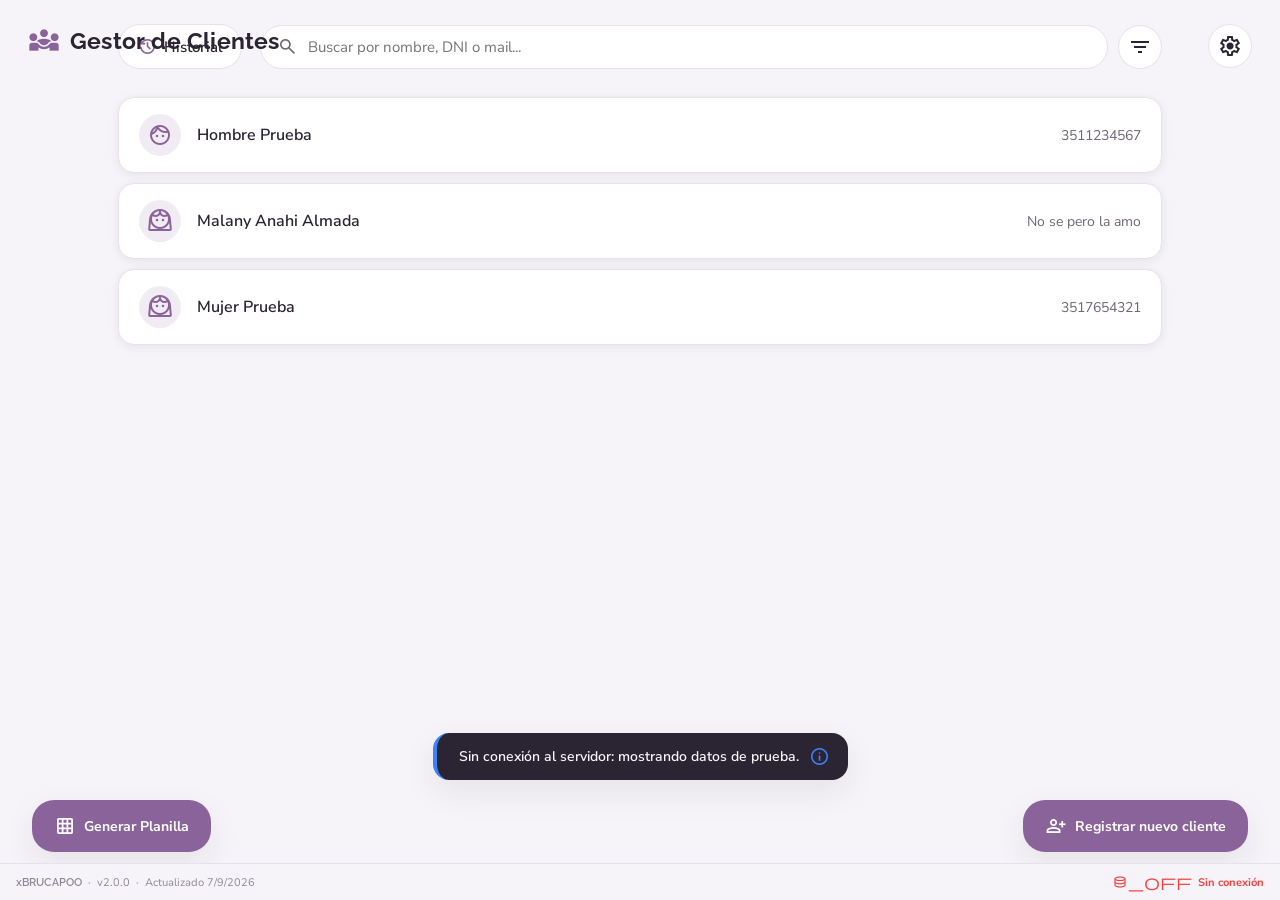
<file: index.html>
<!DOCTYPE html>
<html lang="es" data-theme="light">
<head>
  <meta charset="UTF-8" />
  <meta name="viewport" content="width=device-width, initial-scale=1.0" />
  <title>Gestor de Clientes</title>

  <!-- Aplica el tema guardado ANTES de pintar la página: sin esto, la
       página siempre arranca en claro (por el data-theme="light" de más
       arriba) y recién pasa a oscuro cuando corre theme-switch.js al
       final del body, generando un "flash" de luz molesto. Va bloqueante
       y lo más arriba posible en el <head> a propósito. -->
  <script>
    (function () {
      var tema = localStorage.getItem("gestorClientes_tema");
      if (!tema) tema = window.matchMedia("(prefers-color-scheme: light)").matches ? "light" : "dark";
      document.documentElement.setAttribute("data-theme", tema);
    })();
  </script>

  <!-- Tipografías desde Google Fonts: Raleway (títulos) y Nunito Sans (texto general) -->
  <link rel="preconnect" href="https://fonts.googleapis.com" />
  <link rel="preconnect" href="https://fonts.gstatic.com" crossorigin />
  <link
    href="https://fonts.googleapis.com/css2?family=Raleway:wght@500;600;700;800&family=Nunito+Sans:wght@400;500;600;700&display=swap"
    rel="stylesheet"
  />
  <!-- Iconos desde Google Fonts (Material Symbols Outlined) -->
  <link
    rel="stylesheet"
    href="https://fonts.googleapis.com/css2?family=Material+Symbols+Outlined:opsz,wght,FILL,GRAD@20..48,300..500,0..1,0"
  />

  <link rel="stylesheet" href="css/styles.css" />
</head>
<body>
  <div class="app">
    <!-- Marca "Gestor de Clientes": queda FIJA en la esquina superior
         izquierda de la pantalla (ver .topbar__brand en el CSS) -->
    <div class="topbar__brand">
      <span class="material-symbols-outlined topbar__brand-icon">diversity_3</span>
      <h1 class="topbar__title">Gestor de Clientes</h1>
    </div>

    <!-- Tuerca de ajustes: queda FIJA en la esquina superior derecha de
         la pantalla, bien separada del buscador y del filtro -->
    <div class="settings-fixed">
      <div class="control-wrap">
        <button id="settingsToggle" class="icon-btn" aria-label="Abrir ajustes" aria-expanded="false">
          <span class="material-symbols-outlined">settings</span>
        </button>
        <div id="settingsPanel" class="floating-panel floating-panel--right hidden">
          <p class="floating-panel__title">Apariencia</p>
          <div class="theme-switch">
            <span class="material-symbols-outlined theme-switch__icon">dark_mode</span>
            <label class="switch" aria-label="Cambiar entre modo oscuro y claro">
              <input type="checkbox" id="themeCheckbox" />
              <span class="switch__track"><span class="switch__thumb"></span></span>
            </label>
            <span class="material-symbols-outlined theme-switch__icon">light_mode</span>
          </div>

          <hr class="floating-panel__section-sep" />

          <p class="floating-panel__title">Ayuda</p>
          <!-- Lleva al README del repositorio, con toda la documentación
               técnica del proyecto para quien necesite tocar el código.
               Ahora es un botón (.panel-link-btn) en vez de un simple <a>
               de texto, con fondo un poco más oscuro que el panel -->
          <a
            href="https://github.com/xBRUCAPOO/AzafranRioPrimero#readme"
            target="_blank"
            rel="noopener noreferrer"
            class="panel-link-btn"
          >
            <span class="material-symbols-outlined">info</span> Información del proyecto
          </a>
        </div>
      </div>
    </div>

    <!-- Barra superior: en el lugar donde antes estaba la marca ahora va
         el botón "Historial"; el buscador + filtro quedan centrados -->
    <header class="topbar">
      <button id="historyBtn" class="history-btn" aria-label="Ver historial de movimientos">
        <span class="material-symbols-outlined">history</span>
        Historial
      </button>

      <div class="topbar__center">
        <!-- Buscador de clientes por nombre -->
        <div class="search-box">
          <span class="material-symbols-outlined search-box__icon">search</span>
          <input
            id="searchInput"
            class="search-box__input"
            type="text"
            placeholder="Buscar por nombre, DNI o mail..."
            autocomplete="off"
          />
          <button id="searchClear" class="search-box__clear hidden" type="button" aria-label="Limpiar búsqueda">
            <span class="material-symbols-outlined">close</span>
          </button>
        </div>

        <!-- Filtro por sexo y estado civil, al lado del buscador -->
        <div class="control-wrap">
          <button id="filterToggle" class="icon-btn" aria-label="Filtrar clientes" aria-expanded="false">
            <span class="material-symbols-outlined">filter_list</span>
          </button>
          <div id="filterPanel" class="floating-panel hidden">
            <p class="floating-panel__title">Filtrar clientes</p>
            <label class="floating-panel__field">
              <span>Sexo</span>
              <!-- Control segmentado en vez de <select>: al ser 3 opciones
                   (Todos/Hombre/Mujer) no es un switch binario, pero se
                   elige tocando en vez de abrir un desplegable -->
              <div class="segmented" id="filterSexoSegmented" role="group" aria-label="Filtrar por sexo">
                <button type="button" class="segmented__btn active" data-value="todos">Todos</button>
                <button type="button" class="segmented__btn" data-value="M">
                  <span class="material-symbols-outlined">face</span> Hombre
                </button>
                <button type="button" class="segmented__btn" data-value="F">
                  <span class="material-symbols-outlined">face_3</span> Mujer
                </button>
              </div>
              <input type="hidden" id="filterSexo" value="todos" />
            </label>
            <label class="floating-panel__field">
              <span>Estado civil</span>
              <!-- Desplegable propio en vez de <select> nativo: cada opción
                   con su ícono y la elegida resaltada en el morado de la
                   marca. Las opciones (aparte de "Todos") se arman solas
                   según lo cargado en los clientes, ver app.js:
                   refreshEstadoCivilOptions() -->
              <div class="custom-select" id="filterEstadoCivilWrap">
                <button type="button" class="custom-select__trigger" aria-expanded="false">
                  <span class="material-symbols-outlined custom-select__trigger-icon">checklist</span>
                  <span class="custom-select__trigger-text">Todos</span>
                  <span class="material-symbols-outlined custom-select__arrow">expand_more</span>
                </button>
                <ul class="custom-select__options hidden" role="listbox">
                  <li class="custom-select__option selected" data-value="todos" role="option">
                    <span class="material-symbols-outlined">checklist</span> Todos
                  </li>
                </ul>
                <input type="hidden" id="filterEstadoCivil" value="todos" />
              </div>
            </label>

            <!-- NUEVOS filtros: profesión y referente (texto libre) -->
            <label class="floating-panel__field">
              <span>Profesión</span>
              <input type="text" id="filterProfesion" placeholder="Ej: Contador/a" autocomplete="off" />
            </label>
            <label class="floating-panel__field">
              <span>Referente</span>
              <input type="text" id="filterReferente" placeholder="Ej: Estudio Pérez" autocomplete="off" />
            </label>

            <!-- NUEVO filtro: rango de fecha de alta (desde / hasta) -->
            <label class="floating-panel__field">
              <span>Fecha de alta</span>
              <div class="floating-panel__field--range">
                <div class="custom-date">
                  <div class="custom-date__field">
                    <input type="text" class="custom-date__input" placeholder="dd/mm/aaaa" inputmode="numeric" autocomplete="off" aria-label="Fecha de alta desde" />
                    <button type="button" class="custom-date__icon-btn" aria-expanded="false" aria-label="Abrir calendario: fecha de alta desde">
                      <span class="material-symbols-outlined custom-date__icon">calendar_month</span>
                    </button>
                  </div>
                  <div class="custom-date__panel hidden"></div>
                  <input type="date" id="filterFechaAltaDesde" class="hidden" />
                </div>
                <span class="range-sep">a</span>
                <div class="custom-date">
                  <div class="custom-date__field">
                    <input type="text" class="custom-date__input" placeholder="dd/mm/aaaa" inputmode="numeric" autocomplete="off" aria-label="Fecha de alta hasta" />
                    <button type="button" class="custom-date__icon-btn" aria-expanded="false" aria-label="Abrir calendario: fecha de alta hasta">
                      <span class="material-symbols-outlined custom-date__icon">calendar_month</span>
                    </button>
                  </div>
                  <div class="custom-date__panel hidden"></div>
                  <input type="date" id="filterFechaAltaHasta" class="hidden" />
                </div>
              </div>
            </label>

            <button id="filterClear" class="text-btn">Limpiar filtros</button>
          </div>
        </div>
      </div>
    </header>

    <!-- Listado principal de clientes -->
    <main class="content">
      <!-- Aviso que aparece solo si hay una búsqueda o un filtro activo -->
      <p id="filterNotice" class="filter-notice hidden">
        <span class="material-symbols-outlined">filter_alt</span>
        Estás viendo resultados filtrados.
      </p>
      <ul id="clientList" class="client-list" aria-live="polite"></ul>
      <p id="emptyState" class="empty-state hidden">
        <span class="material-symbols-outlined">person_search</span>
        No se encontraron clientes con esos criterios.
      </p>
    </main>

    <!-- Botón para agregar un nuevo cliente: rectangular, con ícono + texto -->
    <button id="addClientBtn" class="fab" aria-label="Registrar nuevo cliente">
      <span class="material-symbols-outlined">person_add</span>
      Registrar nuevo cliente
    </button>

    <!-- Botón "Generar Planilla": activa el modo selección (aparece un
         checkbox en cada tarjeta de cliente). Mismo estilo que "Registrar
         nuevo cliente" pero anclado abajo a la IZQUIERDA -->
    <button id="planillaBtn" class="fab fab--left" aria-label="Generar planilla de Excel con varios clientes">
      <span class="material-symbols-outlined">grid_on</span>
      Generar Planilla
    </button>

    <!-- Barra flotante que aparece en modo selección: muestra cuántos
         clientes se eligieron y permite cancelar o continuar a la vista
         previa de exportación (exportar.html) -->
    <div id="selectionBar" class="selection-bar hidden">
      <span class="material-symbols-outlined" style="color: var(--color-accent)">checklist</span>
      <span class="selection-bar__count"><span id="selectionCount">0</span> seleccionados</span>
      <div class="selection-bar__actions">
        <button type="button" id="selectionCancel" class="btn btn--ghost">Cancelar</button>
        <button type="button" id="selectionContinue" class="btn btn--primary">
          <span class="material-symbols-outlined">arrow_forward</span> Continuar
        </button>
      </div>
    </div>

    <!-- Footer discreto, abajo a la izquierda, con línea superior. El
         indicador de conexión a la base de datos queda anclado a la
         derecha (ver .footer-db en el CSS y js/db-status.js) -->
    <footer class="footer">
      <span class="footer__brand">xBRUCAPOO</span>
      <span class="footer__sep">·</span>
      <span>v2.0.0</span>
      <span class="footer__sep">·</span>
      <span>Actualizado 7/9/2026</span>

      <div class="footer-db footer-db--checking" id="footerDb" tabindex="0">
        <span class="material-symbols-outlined footer-db__icon" id="footerDbIcon">hourglass_empty</span>
        <span class="footer-db__text" id="footerDbText">Comprobando conexión...</span>
        <div class="footer-db__tooltip">
          <span class="material-symbols-outlined footer-db__tooltip-icon">info</span>
          <span id="footerDbTooltip">Comprobando el estado de la base de datos...</span>
        </div>
      </div>
    </footer>
  </div>

  <!-- Modal para AGREGAR un cliente nuevo (la edición de uno existente
       ahora se hace desde perfil.html) -->
  <div id="clientModal" class="modal hidden">
    <div class="modal__overlay" data-close></div>
    <div class="modal__panel" role="dialog" aria-modal="true" aria-labelledby="modalTitle">
      <div class="modal__header">
        <h2 id="modalTitle">Nuevo cliente</h2>
        <button class="icon-btn" data-close aria-label="Cerrar">
          <span class="material-symbols-outlined">close</span>
        </button>
      </div>

      <form id="clientForm" class="client-form">
        <fieldset class="client-form__section">
          <legend>Datos del cliente</legend>

          <label class="field">
            <span>Nombre y Apellido *</span>
            <input type="text" id="f_nombre" maxlength="150" required />
          </label>

          <label class="field">
            <span>Sexo *</span>
            <!-- Switch Hombre/Mujer en vez de un <select>: sin marcar = Hombre,
                 marcado = Mujer. El valor real que se guarda va en el input
                 oculto #f_sexo, que actualiza js/app.js -->
            <div class="sex-switch">
              <span class="material-symbols-outlined sex-switch__icon sex-switch__icon--active" id="f_sexoIconM">face</span>
              <label class="switch" aria-label="Cambiar entre Hombre y Mujer">
                <input type="checkbox" id="f_sexoCheckbox" />
                <span class="switch__track"><span class="switch__thumb"></span></span>
              </label>
              <span class="material-symbols-outlined sex-switch__icon" id="f_sexoIconF">face_3</span>
              <span class="sex-switch__label" id="f_sexoLabel">Hombre</span>
            </div>
            <input type="hidden" id="f_sexo" value="M" required />
          </label>

          <label class="field">
            <span>DNI</span>
            <!-- Un DNI argentino no supera los 8 dígitos -->
            <input type="text" id="f_dni" inputmode="numeric" maxlength="8" />
          </label>

          <label class="field">
            <span>CUIL</span>
            <!-- CUIL: 11 dígitos (sin guiones) -->
            <input type="text" id="f_cuil" inputmode="numeric" maxlength="11" />
          </label>

          <label class="field">
            <span>Fecha de nacimiento</span>
            <!-- Calendario propio en vez del <input type="date"> nativo
                 (cuyo popup lo dibuja el sistema operativo). Ver
                 js/custom-date.js -->
            <div class="custom-date">
              <div class="custom-date__field">
                <input type="text" class="custom-date__input" placeholder="dd/mm/aaaa" inputmode="numeric" autocomplete="off" aria-label="Fecha de nacimiento" />
                <button type="button" class="custom-date__icon-btn" aria-expanded="false" aria-label="Abrir calendario">
                  <span class="material-symbols-outlined custom-date__icon">calendar_month</span>
                </button>
              </div>
              <div class="custom-date__panel hidden"></div>
              <input type="date" id="f_fechaNacimiento" class="hidden" />
            </div>
          </label>

          <label class="field">
            <span>Teléfono</span>
            <input type="tel" id="f_telefono" maxlength="20" />
          </label>

          <label class="field">
            <span>Mail</span>
            <input type="email" id="f_mail" maxlength="150" />
          </label>

          <label class="field">
            <span>Fecha de alta</span>
            <div class="custom-date">
              <div class="custom-date__field">
                <input type="text" class="custom-date__input" placeholder="dd/mm/aaaa" inputmode="numeric" autocomplete="off" aria-label="Fecha de alta" />
                <button type="button" class="custom-date__icon-btn" aria-expanded="false" aria-label="Abrir calendario">
                  <span class="material-symbols-outlined custom-date__icon">calendar_month</span>
                </button>
              </div>
              <div class="custom-date__panel hidden"></div>
              <input type="date" id="f_fechaAlta" class="hidden" />
            </div>
          </label>

          <label class="field">
            <span>Estado civil</span>
            <!-- Desplegable propio: cada estado civil con su propio ícono
                 (ver ICONOS_ESTADO_CIVIL en api-clientes.js) y la opción
                 elegida resaltada en el morado de la marca -->
            <div class="custom-select">
              <button type="button" class="custom-select__trigger" aria-expanded="false">
                <span class="material-symbols-outlined custom-select__trigger-icon">help</span>
                <span class="custom-select__trigger-text">Sin especificar</span>
                <span class="material-symbols-outlined custom-select__arrow">expand_more</span>
              </button>
              <ul class="custom-select__options hidden" role="listbox">
                <li class="custom-select__option selected" data-value="" role="option">
                  <span class="material-symbols-outlined">help</span> Sin especificar
                </li>
                <li class="custom-select__option" data-value="Soltero/a" role="option">
                  <span class="material-symbols-outlined">person</span> Soltero/a
                </li>
                <li class="custom-select__option" data-value="Casado/a" role="option">
                  <span class="material-symbols-outlined">favorite</span> Casado/a
                </li>
                <li class="custom-select__option" data-value="Divorciado/a" role="option">
                  <span class="material-symbols-outlined">heart_broken</span> Divorciado/a
                </li>
                <li class="custom-select__option" data-value="Viudo/a" role="option">
                  <span class="material-symbols-outlined">local_florist</span> Viudo/a
                </li>
                <li class="custom-select__option" data-value="Unión convivencial" role="option">
                  <span class="material-symbols-outlined">family_restroom</span> Unión convivencial
                </li>
              </ul>
              <input type="hidden" id="f_estadoCivil" value="" />
            </div>
          </label>

          <label class="field">
            <span>Profesión</span>
            <input type="text" id="f_profesion" maxlength="100" />
          </label>

          <label class="field field--wide">
            <span>Dirección</span>
            <input type="text" id="f_direccion" maxlength="200" />
          </label>

          <label class="field field--wide">
            <span>Referente</span>
            <input type="text" id="f_referente" maxlength="150" />
          </label>

          <label class="field">
            <span>Sucursal</span>
            <!-- Nuevo campo pedido: siempre arranca en "Rio Primero" (la
                 única sucursal existente por ahora), pero queda editable
                 por si en el futuro se suma otra -->
            <input type="text" id="f_sucursal" maxlength="100" value="Rio Primero" />
          </label>
        </fieldset>

        <fieldset class="client-form__section">
          <legend>Copropietarios (máximo 3)</legend>
          <div id="coownersList" class="coowners-list"></div>
          <button type="button" id="addCoownerBtn" class="text-btn">
            <span class="material-symbols-outlined">person_add</span> Agregar copropietario
          </button>
        </fieldset>

        <div class="client-form__actions">
          <div class="client-form__actions-right" style="margin-left: auto;">
            <button type="button" class="btn btn--ghost" data-close>Cancelar</button>
            <button type="submit" class="btn btn--primary">
              <span class="material-symbols-outlined">save</span> Guardar
            </button>
          </div>
        </div>
      </form>
    </div>
  </div>

  <!-- Aviso corto (toast) para confirmar acciones -->
  <div id="toast" class="toast hidden"></div>

  <!-- config.js: URL del backend (Cloudflare Worker), usada por
       api-clientes.js y db-status.js. Debe ir PRIMERO. -->
  <script src="js/config.js"></script>
  <!-- api-clientes.js debe cargarse ANTES que app.js: contiene las
       funciones de la API, el modo demo, el toast y el registro de historial -->
  <script src="js/api-clientes.js"></script>
  <!-- custom-select.js: desplegables propios (Estado civil), debe ir
       ANTES que app.js, que llama a CustomSelect.setValueById(...) -->
  <script src="js/custom-select.js"></script>
  <!-- custom-date.js: calendario propio (fechas), debe ir ANTES que
       app.js, que llama a CustomDate.setValueById(...) / syncById(...) -->
  <script src="js/custom-date.js"></script>
  <!-- theme-switch.js: tuerca de ajustes / tema, compartida en las 4 páginas -->
  <script src="js/theme-switch.js"></script>
  <!-- db-status.js: indicador de conexión a la base de datos en el footer -->
  <script src="js/db-status.js"></script>
  <script src="js/app.js"></script>
</body>
</html>
</file>
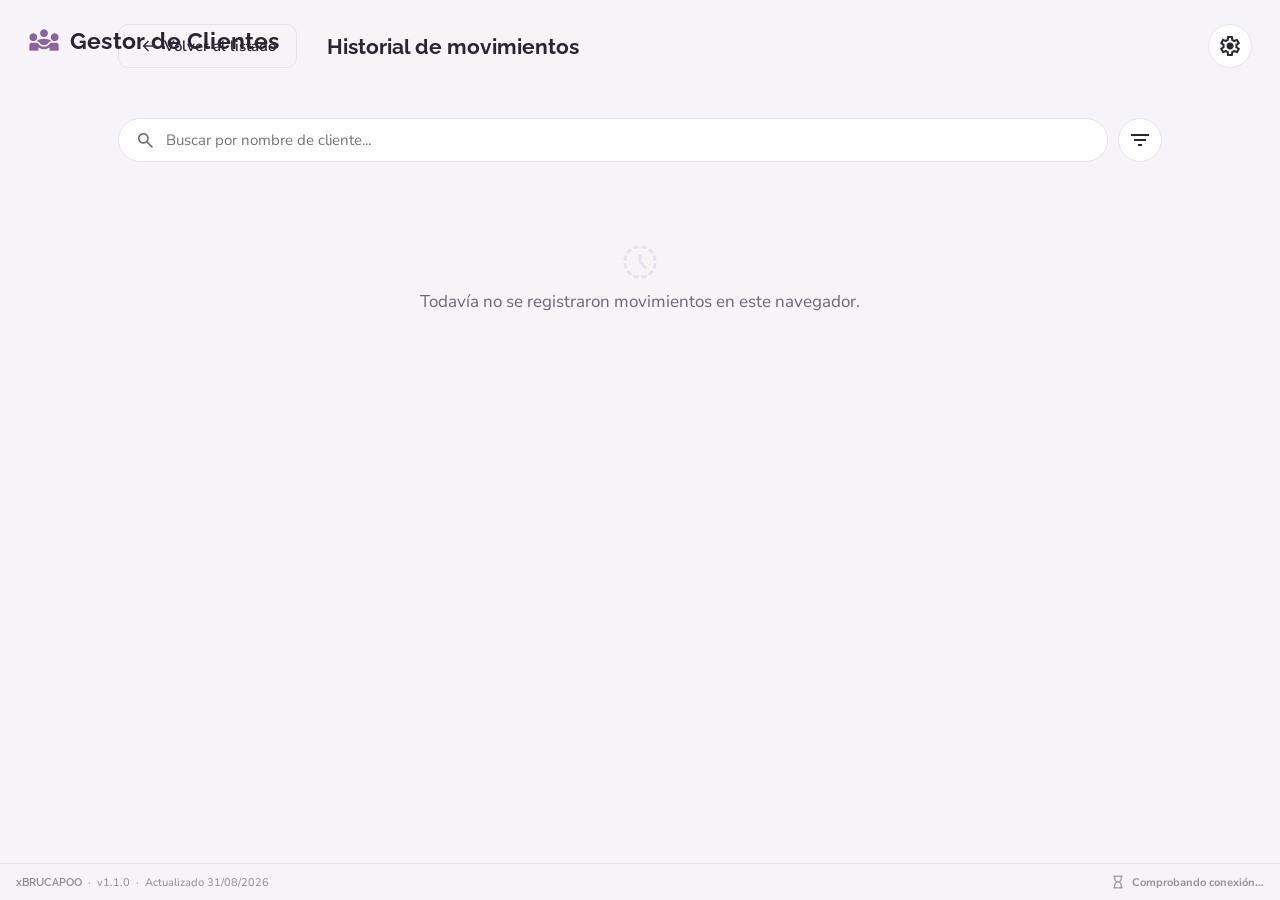
<file: historial.html>
<!DOCTYPE html>
<html lang="es" data-theme="light">
<head>
  <meta charset="UTF-8" />
  <meta name="viewport" content="width=device-width, initial-scale=1.0" />
  <title>Historial de movimientos — Gestor de Clientes</title>

  <!-- Aplica el tema guardado ANTES de pintar la página (evita el flash
       de tema claro al entrar con el modo oscuro activado). Ver el mismo
       bloque, comentado en detalle, en index.html -->
  <script>
    (function () {
      var tema = localStorage.getItem("gestorClientes_tema");
      if (!tema) tema = window.matchMedia("(prefers-color-scheme: light)").matches ? "light" : "dark";
      document.documentElement.setAttribute("data-theme", tema);
    })();
  </script>

  <link rel="preconnect" href="https://fonts.googleapis.com" />
  <link rel="preconnect" href="https://fonts.gstatic.com" crossorigin />
  <link
    href="https://fonts.googleapis.com/css2?family=Raleway:wght@500;600;700;800&family=Nunito+Sans:wght@400;500;600;700&display=swap"
    rel="stylesheet"
  />
  <link
    rel="stylesheet"
    href="https://fonts.googleapis.com/css2?family=Material+Symbols+Outlined:opsz,wght,FILL,GRAD@20..48,300..500,0..1,0"
  />

  <link rel="stylesheet" href="css/styles.css" />
</head>
<body>
  <div class="app">
    <!-- Marca "Gestor de Clientes": FIJA en la esquina superior izquierda
         de la pantalla en TODAS las páginas, igual que en index.html -->
    <div class="topbar__brand">
      <span class="material-symbols-outlined topbar__brand-icon">diversity_3</span>
      <h1 class="topbar__title">Gestor de Clientes</h1>
    </div>

    <!-- Tuerca de ajustes: FIJA en la esquina superior derecha de la
         pantalla en TODAS las páginas (index, perfil, historial) -->
    <div class="settings-fixed">
      <div class="control-wrap">
        <button id="settingsToggle" class="icon-btn" aria-label="Abrir ajustes" aria-expanded="false">
          <span class="material-symbols-outlined">settings</span>
        </button>
        <div id="settingsPanel" class="floating-panel floating-panel--right hidden">
          <p class="floating-panel__title">Apariencia</p>
          <div class="theme-switch">
            <span class="material-symbols-outlined theme-switch__icon">dark_mode</span>
            <label class="switch" aria-label="Cambiar entre modo oscuro y claro">
              <input type="checkbox" id="themeCheckbox" />
              <span class="switch__track"><span class="switch__thumb"></span></span>
            </label>
            <span class="material-symbols-outlined theme-switch__icon">light_mode</span>
          </div>

          <hr class="floating-panel__section-sep" />

          <p class="floating-panel__title">Ayuda</p>
          <!-- Lleva al README del repositorio, con toda la documentación
               técnica del proyecto para quien necesite tocar el código -->
          <a
            href="https://github.com/xBRUCAPOO/AzafranRioPrimero#readme"
            target="_blank"
            rel="noopener noreferrer"
            class="text-btn"
          >
            <span class="material-symbols-outlined">info</span> Información del proyecto
          </a>
        </div>
      </div>
    </div>

    <header class="topbar topbar--perfil">
      <button class="btn btn--ghost" onclick="window.location.href='index.html'">
        <span class="material-symbols-outlined">arrow_back</span> Volver al listado
      </button>
      <h1 class="historial-title">Historial de movimientos</h1>
    </header>

    <main class="content">
      <!-- Buscador (por nombre de cliente) + filtro (tipo de movimiento y fecha) -->
      <div class="historial-toolbar">
        <div class="search-box">
          <span class="material-symbols-outlined search-box__icon">search</span>
          <input
            id="historialSearch"
            class="search-box__input"
            type="text"
            placeholder="Buscar por nombre de cliente..."
            autocomplete="off"
          />
          <button id="historialSearchClear" class="search-box__clear hidden" type="button" aria-label="Limpiar búsqueda">
            <span class="material-symbols-outlined">close</span>
          </button>
        </div>

        <div class="control-wrap">
          <button id="historialFilterToggle" class="icon-btn" aria-label="Filtrar movimientos" aria-expanded="false">
            <span class="material-symbols-outlined">filter_list</span>
          </button>
          <div id="historialFilterPanel" class="floating-panel floating-panel--right historial-filter-panel hidden">
            <p class="floating-panel__title">Filtrar movimientos</p>
            <label class="floating-panel__field">
              <span>Tipo de movimiento</span>
              <!-- Desplegable propio: mismos íconos que ya se usan en cada
                   ítem del historial (ver ICONOS en historial.js) -->
              <div class="custom-select">
                <button type="button" class="custom-select__trigger" aria-expanded="false">
                  <span class="material-symbols-outlined custom-select__trigger-icon">checklist</span>
                  <span class="custom-select__trigger-text">Todos</span>
                  <span class="material-symbols-outlined custom-select__arrow">expand_more</span>
                </button>
                <ul class="custom-select__options hidden" role="listbox">
                  <li class="custom-select__option selected" data-value="todos" role="option">
                    <span class="material-symbols-outlined">checklist</span> Todos
                  </li>
                  <li class="custom-select__option" data-value="alta" role="option">
                    <span class="material-symbols-outlined">person_add</span> Altas
                  </li>
                  <li class="custom-select__option" data-value="edicion" role="option">
                    <span class="material-symbols-outlined">edit</span> Ediciones
                  </li>
                  <li class="custom-select__option" data-value="baja" role="option">
                    <span class="material-symbols-outlined">person_remove</span> Bajas
                  </li>
                </ul>
                <input type="hidden" id="historialFilterTipo" value="todos" />
              </div>
            </label>
            <!-- Rango de fecha (antes era una fecha exacta, muy restrictiva) -->
            <label class="floating-panel__field">
              <span>Fecha</span>
              <div class="floating-panel__field--range">
                <div class="custom-date">
                  <button type="button" class="custom-date__trigger" aria-expanded="false" aria-label="Fecha desde">
                    <span class="custom-date__trigger-text custom-date__trigger-text--vacio">dd/mm/aaaa</span>
                    <span class="material-symbols-outlined custom-date__icon">calendar_month</span>
                  </button>
                  <div class="custom-date__panel hidden"></div>
                  <input type="date" id="historialFilterFechaDesde" class="hidden" />
                </div>
                <span class="range-sep">a</span>
                <div class="custom-date">
                  <button type="button" class="custom-date__trigger" aria-expanded="false" aria-label="Fecha hasta">
                    <span class="custom-date__trigger-text custom-date__trigger-text--vacio">dd/mm/aaaa</span>
                    <span class="material-symbols-outlined custom-date__icon">calendar_month</span>
                  </button>
                  <div class="custom-date__panel hidden"></div>
                  <input type="date" id="historialFilterFechaHasta" class="hidden" />
                </div>
              </div>
            </label>
            <button id="historialFilterClear" class="text-btn">Limpiar filtros</button>
          </div>
        </div>
      </div>

      <!-- Aviso que aparece solo si hay una búsqueda o un filtro activo -->
      <p id="historialFilterNotice" class="filter-notice hidden">
        <span class="material-symbols-outlined">filter_alt</span>
        Estás viendo resultados filtrados.
      </p>

      <ul id="historialList" class="historial-list" aria-live="polite"></ul>
      <p id="historialEmpty" class="empty-state hidden">
        <span class="material-symbols-outlined">history_toggle_off</span>
        Todavía no se registraron movimientos en este navegador.
      </p>
    </main>

    <footer class="footer">
      <span class="footer__brand">xBRUCAPOO</span>
      <span class="footer__sep">·</span>
      <span>v1.1.0</span>
      <span class="footer__sep">·</span>
      <span>Actualizado 31/08/2026</span>

      <div class="footer-db footer-db--checking" id="footerDb" tabindex="0">
        <span class="material-symbols-outlined footer-db__icon" id="footerDbIcon">hourglass_empty</span>
        <span class="footer-db__text" id="footerDbText">Comprobando conexión...</span>
        <div class="footer-db__tooltip">
          <span class="material-symbols-outlined footer-db__tooltip-icon">info</span>
          <span id="footerDbTooltip">Comprobando el estado de la base de datos...</span>
        </div>
      </div>
    </footer>
  </div>

  <script src="js/custom-select.js"></script>
  <script src="js/custom-date.js"></script>
  <script src="js/theme-switch.js"></script>
  <script src="js/db-status.js"></script>
  <script src="js/historial.js"></script>
</body>
</html>
</file>
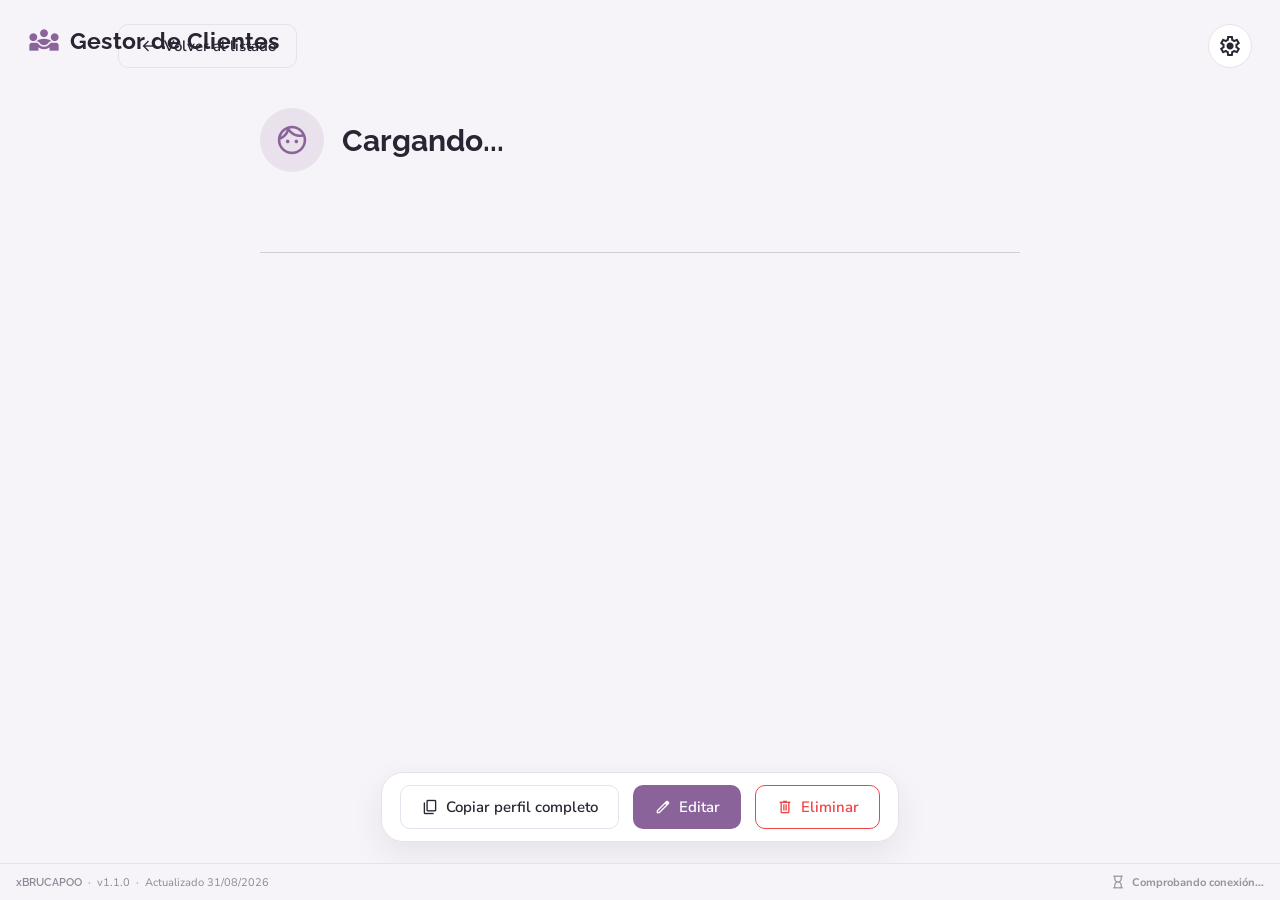
<file: perfil.html>
<!DOCTYPE html>
<html lang="es" data-theme="light">
<head>
  <meta charset="UTF-8" />
  <meta name="viewport" content="width=device-width, initial-scale=1.0" />
  <title>Perfil del cliente — Gestor de Clientes</title>

  <!-- Aplica el tema guardado ANTES de pintar la página (evita el flash
       de tema claro al entrar con el modo oscuro activado). Ver el mismo
       bloque, comentado en detalle, en index.html -->
  <script>
    (function () {
      var tema = localStorage.getItem("gestorClientes_tema");
      if (!tema) tema = window.matchMedia("(prefers-color-scheme: light)").matches ? "light" : "dark";
      document.documentElement.setAttribute("data-theme", tema);
    })();
  </script>

  <link rel="preconnect" href="https://fonts.googleapis.com" />
  <link rel="preconnect" href="https://fonts.gstatic.com" crossorigin />
  <link
    href="https://fonts.googleapis.com/css2?family=Raleway:wght@500;600;700;800&family=Nunito+Sans:wght@400;500;600;700&display=swap"
    rel="stylesheet"
  />
  <link
    rel="stylesheet"
    href="https://fonts.googleapis.com/css2?family=Material+Symbols+Outlined:opsz,wght,FILL,GRAD@20..48,300..500,0..1,0"
  />

  <link rel="stylesheet" href="css/styles.css" />
</head>
<body>
  <div class="app app--perfil">
    <!-- Marca "Gestor de Clientes": FIJA en la esquina superior izquierda
         de la pantalla en TODAS las páginas, igual que en index.html -->
    <div class="topbar__brand">
      <span class="material-symbols-outlined topbar__brand-icon">diversity_3</span>
      <h1 class="topbar__title">Gestor de Clientes</h1>
    </div>

    <!-- Tuerca de ajustes: FIJA en la esquina superior derecha de la
         pantalla en TODAS las páginas (index, perfil, historial) -->
    <div class="settings-fixed">
      <div class="control-wrap">
        <button id="settingsToggle" class="icon-btn" aria-label="Abrir ajustes" aria-expanded="false">
          <span class="material-symbols-outlined">settings</span>
        </button>
        <div id="settingsPanel" class="floating-panel floating-panel--right hidden">
          <p class="floating-panel__title">Apariencia</p>
          <div class="theme-switch">
            <span class="material-symbols-outlined theme-switch__icon">dark_mode</span>
            <label class="switch" aria-label="Cambiar entre modo oscuro y claro">
              <input type="checkbox" id="themeCheckbox" />
              <span class="switch__track"><span class="switch__thumb"></span></span>
            </label>
            <span class="material-symbols-outlined theme-switch__icon">light_mode</span>
          </div>

          <hr class="floating-panel__section-sep" />

          <p class="floating-panel__title">Ayuda</p>
          <!-- Lleva al README del repositorio, con toda la documentación
               técnica del proyecto para quien necesite tocar el código -->
          <a
            href="https://github.com/xBRUCAPOO/AzafranRioPrimero#readme"
            target="_blank"
            rel="noopener noreferrer"
            class="text-btn"
          >
            <span class="material-symbols-outlined">info</span> Información del proyecto
          </a>
        </div>
      </div>
    </div>

    <header class="topbar topbar--perfil">
      <button class="btn btn--ghost" onclick="window.location.href='index.html'">
        <span class="material-symbols-outlined">arrow_back</span> Volver al listado
      </button>
    </header>

    <!-- Los datos ya NO están dentro de un recuadro: quedan dispersos en
         la página con tipografía más grande -->
    <main class="content perfil-content">
      <div class="perfil-wrap">
        <div class="perfil-header">
          <span class="material-symbols-outlined perfil-header__icon" id="perfilSexIcon">face</span>
          <h1 id="perfilNombre">Cargando...</h1>
        </div>

        <!-- Cada dato tiene su propio botón de copiar individual -->
        <div id="perfilGrid" class="perfil-grid"></div>
        <div id="perfilCoowners" class="perfil-coowners"></div>
      </div>
    </main>

    <!-- Barra de acciones FIJA arriba del footer: nunca se deja de ver,
         aunque se scrollee toda la página -->
    <div class="perfil-actions-bar">
      <button type="button" id="copyAllBtn" class="btn btn--ghost">
        <span class="material-symbols-outlined">content_copy</span> Copiar perfil completo
      </button>
      <button type="button" id="editBtn" class="btn btn--primary">
        <span class="material-symbols-outlined">edit</span> Editar
      </button>
      <button type="button" id="deleteBtn" class="btn btn--danger">
        <span class="material-symbols-outlined">delete</span> Eliminar
      </button>
    </div>

    <footer class="footer">
      <span class="footer__brand">xBRUCAPOO</span>
      <span class="footer__sep">·</span>
      <span>v1.1.0</span>
      <span class="footer__sep">·</span>
      <span>Actualizado 31/08/2026</span>

      <div class="footer-db footer-db--checking" id="footerDb" tabindex="0">
        <span class="material-symbols-outlined footer-db__icon" id="footerDbIcon">hourglass_empty</span>
        <span class="footer-db__text" id="footerDbText">Comprobando conexión...</span>
        <div class="footer-db__tooltip">
          <span class="material-symbols-outlined footer-db__tooltip-icon">info</span>
          <span id="footerDbTooltip">Comprobando el estado de la base de datos...</span>
        </div>
      </div>
    </footer>
  </div>

  <!-- Modal de edición: EXACTAMENTE el mismo formulario flotante de siempre -->
  <div id="clientModal" class="modal hidden">
    <div class="modal__overlay" data-close></div>
    <div class="modal__panel" role="dialog" aria-modal="true" aria-labelledby="modalTitle">
      <div class="modal__header">
        <h2 id="modalTitle">Editar cliente</h2>
        <button class="icon-btn" data-close aria-label="Cerrar">
          <span class="material-symbols-outlined">close</span>
        </button>
      </div>

      <form id="clientForm" class="client-form">
        <input type="hidden" id="clientId" />

        <fieldset class="client-form__section">
          <legend>Datos del cliente</legend>

          <label class="field">
            <span>Nombre y Apellido *</span>
            <input type="text" id="f_nombre" maxlength="150" required />
          </label>

          <label class="field">
            <span>Sexo *</span>
            <!-- Switch Hombre/Mujer en vez de un <select>: sin marcar = Hombre,
                 marcado = Mujer. El valor real que se guarda va en el input
                 oculto #f_sexo, que actualiza js/perfil.js -->
            <div class="sex-switch">
              <span class="material-symbols-outlined sex-switch__icon sex-switch__icon--active" id="f_sexoIconM">face</span>
              <label class="switch" aria-label="Cambiar entre Hombre y Mujer">
                <input type="checkbox" id="f_sexoCheckbox" />
                <span class="switch__track"><span class="switch__thumb"></span></span>
              </label>
              <span class="material-symbols-outlined sex-switch__icon" id="f_sexoIconF">face_3</span>
              <span class="sex-switch__label" id="f_sexoLabel">Hombre</span>
            </div>
            <input type="hidden" id="f_sexo" value="M" required />
          </label>

          <label class="field">
            <span>DNI</span>
            <!-- Un DNI argentino no supera los 8 dígitos -->
            <input type="text" id="f_dni" inputmode="numeric" maxlength="8" />
          </label>

          <label class="field">
            <span>CUIL</span>
            <!-- CUIL: 11 dígitos (sin guiones) -->
            <input type="text" id="f_cuil" inputmode="numeric" maxlength="11" />
          </label>

          <label class="field">
            <span>Fecha de nacimiento</span>
            <!-- Calendario propio en vez del <input type="date"> nativo.
                 Ver js/custom-date.js -->
            <div class="custom-date">
              <button type="button" class="custom-date__trigger" aria-expanded="false">
                <span class="custom-date__trigger-text custom-date__trigger-text--vacio">dd/mm/aaaa</span>
                <span class="material-symbols-outlined custom-date__icon">calendar_month</span>
              </button>
              <div class="custom-date__panel hidden"></div>
              <input type="date" id="f_fechaNacimiento" class="hidden" />
            </div>
          </label>

          <label class="field">
            <span>Teléfono</span>
            <input type="tel" id="f_telefono" maxlength="20" />
          </label>

          <label class="field">
            <span>Mail</span>
            <input type="email" id="f_mail" maxlength="150" />
          </label>

          <label class="field">
            <span>Fecha de alta</span>
            <div class="custom-date">
              <button type="button" class="custom-date__trigger" aria-expanded="false">
                <span class="custom-date__trigger-text custom-date__trigger-text--vacio">dd/mm/aaaa</span>
                <span class="material-symbols-outlined custom-date__icon">calendar_month</span>
              </button>
              <div class="custom-date__panel hidden"></div>
              <input type="date" id="f_fechaAlta" class="hidden" />
            </div>
          </label>

          <label class="field">
            <span>Estado civil</span>
            <!-- Desplegable propio: cada estado civil con su propio ícono
                 (ver ICONOS_ESTADO_CIVIL en api-clientes.js) y la opción
                 elegida resaltada en el morado de la marca -->
            <div class="custom-select">
              <button type="button" class="custom-select__trigger" aria-expanded="false">
                <span class="material-symbols-outlined custom-select__trigger-icon">help</span>
                <span class="custom-select__trigger-text">Sin especificar</span>
                <span class="material-symbols-outlined custom-select__arrow">expand_more</span>
              </button>
              <ul class="custom-select__options hidden" role="listbox">
                <li class="custom-select__option selected" data-value="" role="option">
                  <span class="material-symbols-outlined">help</span> Sin especificar
                </li>
                <li class="custom-select__option" data-value="Soltero/a" role="option">
                  <span class="material-symbols-outlined">person</span> Soltero/a
                </li>
                <li class="custom-select__option" data-value="Casado/a" role="option">
                  <span class="material-symbols-outlined">favorite</span> Casado/a
                </li>
                <li class="custom-select__option" data-value="Divorciado/a" role="option">
                  <span class="material-symbols-outlined">heart_broken</span> Divorciado/a
                </li>
                <li class="custom-select__option" data-value="Viudo/a" role="option">
                  <span class="material-symbols-outlined">local_florist</span> Viudo/a
                </li>
                <li class="custom-select__option" data-value="Unión convivencial" role="option">
                  <span class="material-symbols-outlined">family_restroom</span> Unión convivencial
                </li>
              </ul>
              <input type="hidden" id="f_estadoCivil" value="" />
            </div>
          </label>

          <label class="field">
            <span>Profesión</span>
            <input type="text" id="f_profesion" maxlength="100" />
          </label>

          <label class="field field--wide">
            <span>Dirección</span>
            <input type="text" id="f_direccion" maxlength="200" />
          </label>

          <label class="field field--wide">
            <span>Referente</span>
            <input type="text" id="f_referente" maxlength="150" />
          </label>
        </fieldset>

        <fieldset class="client-form__section">
          <legend>Copropietarios (máximo 3)</legend>
          <div id="coownersList" class="coowners-list"></div>
          <button type="button" id="addCoownerBtn" class="text-btn">
            <span class="material-symbols-outlined">person_add</span> Agregar copropietario
          </button>
        </fieldset>

        <div class="client-form__actions">
          <div class="client-form__actions-right" style="margin-left: auto;">
            <button type="button" class="btn btn--ghost" data-close>Cancelar</button>
            <button type="submit" class="btn btn--primary">
              <span class="material-symbols-outlined">save</span> Guardar
            </button>
          </div>
        </div>
      </form>
    </div>
  </div>

  <!-- PRIMER paso de confirmación al eliminar: tarjeta flotante propia
       de la página. Si el usuario confirma acá, recién después aparece
       el "alert" nativo del navegador como SEGUNDA confirmación. -->
  <div id="confirmDeleteCard" class="confirm-card hidden">
    <div class="confirm-card__panel">
      <span class="material-symbols-outlined confirm-card__icon">warning</span>
      <p>¿Estás seguro/a de eliminar a <strong id="confirmDeleteNombre"></strong>?</p>
      <div class="confirm-card__actions">
        <button type="button" id="confirmDeleteCancel" class="btn btn--ghost">Cancelar</button>
        <button type="button" id="confirmDeleteAccept" class="btn btn--danger">Sí, eliminar</button>
      </div>
      <p class="confirm-card__hint">Esta acción es irreversible: los datos no se pueden recuperar.</p>
    </div>
  </div>

  <div id="toast" class="toast hidden"></div>

  <script src="js/api-clientes.js"></script>
  <script src="js/custom-select.js"></script>
  <script src="js/custom-date.js"></script>
  <script src="js/theme-switch.js"></script>
  <script src="js/db-status.js"></script>
  <script src="js/perfil.js"></script>
</body>
</html>
</file>
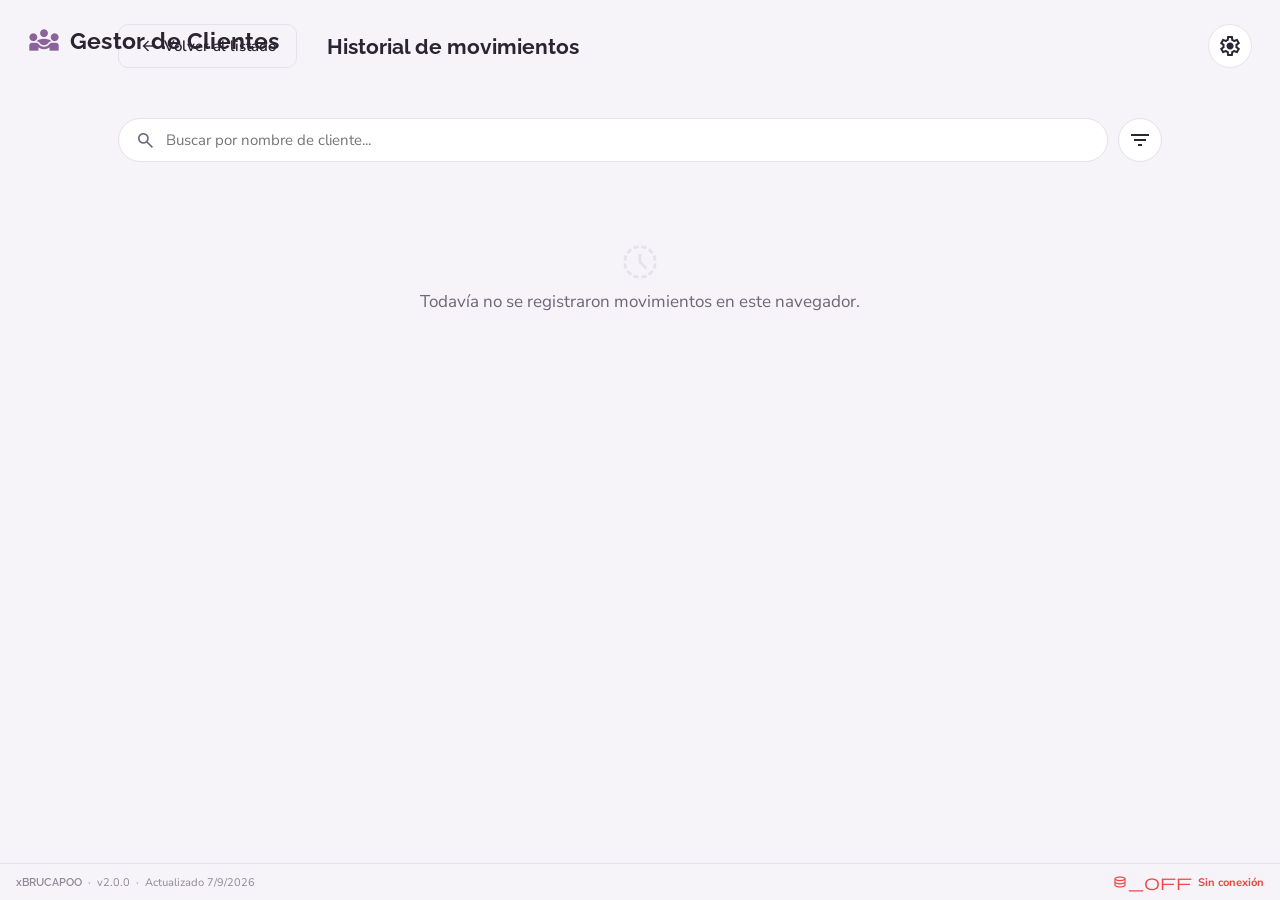
<file: paginas/historial.html>
<!DOCTYPE html>
<html lang="es" data-theme="light">
<head>
  <meta charset="UTF-8" />
  <meta name="viewport" content="width=device-width, initial-scale=1.0" />
  <title>Historial de movimientos — Gestor de Clientes</title>

  <!-- Aplica el tema guardado ANTES de pintar la página (evita el flash
       de tema claro al entrar con el modo oscuro activado). Ver el mismo
       bloque, comentado en detalle, en index.html -->
  <script>
    (function () {
      var tema = localStorage.getItem("gestorClientes_tema");
      if (!tema) tema = window.matchMedia("(prefers-color-scheme: light)").matches ? "light" : "dark";
      document.documentElement.setAttribute("data-theme", tema);
    })();
  </script>

  <link rel="preconnect" href="https://fonts.googleapis.com" />
  <link rel="preconnect" href="https://fonts.gstatic.com" crossorigin />
  <link
    href="https://fonts.googleapis.com/css2?family=Raleway:wght@500;600;700;800&family=Nunito+Sans:wght@400;500;600;700&display=swap"
    rel="stylesheet"
  />
  <link
    rel="stylesheet"
    href="https://fonts.googleapis.com/css2?family=Material+Symbols+Outlined:opsz,wght,FILL,GRAD@20..48,300..500,0..1,0"
  />

  <link rel="stylesheet" href="../css/styles.css" />
</head>
<body>
  <div class="app">
    <!-- Marca "Gestor de Clientes": FIJA en la esquina superior izquierda
         de la pantalla en TODAS las páginas, igual que en index.html -->
    <div class="topbar__brand">
      <span class="material-symbols-outlined topbar__brand-icon">diversity_3</span>
      <h1 class="topbar__title">Gestor de Clientes</h1>
    </div>

    <!-- Tuerca de ajustes: FIJA en la esquina superior derecha de la
         pantalla en TODAS las páginas (index, perfil, historial) -->
    <div class="settings-fixed">
      <div class="control-wrap">
        <button id="settingsToggle" class="icon-btn" aria-label="Abrir ajustes" aria-expanded="false">
          <span class="material-symbols-outlined">settings</span>
        </button>
        <div id="settingsPanel" class="floating-panel floating-panel--right hidden">
          <p class="floating-panel__title">Apariencia</p>
          <div class="theme-switch">
            <span class="material-symbols-outlined theme-switch__icon">dark_mode</span>
            <label class="switch" aria-label="Cambiar entre modo oscuro y claro">
              <input type="checkbox" id="themeCheckbox" />
              <span class="switch__track"><span class="switch__thumb"></span></span>
            </label>
            <span class="material-symbols-outlined theme-switch__icon">light_mode</span>
          </div>

          <hr class="floating-panel__section-sep" />

          <p class="floating-panel__title">Ayuda</p>
          <!-- Lleva al README del repositorio, con toda la documentación
               técnica del proyecto para quien necesite tocar el código -->
          <a
            href="https://github.com/xBRUCAPOO/AzafranRioPrimero#readme"
            target="_blank"
            rel="noopener noreferrer"
            class="panel-link-btn"
          >
            <span class="material-symbols-outlined">info</span> Información del proyecto
          </a>
        </div>
      </div>
    </div>

    <header class="topbar topbar--perfil">
      <button class="btn btn--ghost" onclick="window.location.href='../index.html'">
        <span class="material-symbols-outlined">arrow_back</span> Volver al listado
      </button>
      <h1 class="historial-title">Historial de movimientos</h1>
    </header>

    <main class="content">
      <!-- Buscador (por nombre de cliente) + filtro (tipo de movimiento y fecha) -->
      <div class="historial-toolbar">
        <div class="search-box">
          <span class="material-symbols-outlined search-box__icon">search</span>
          <input
            id="historialSearch"
            class="search-box__input"
            type="text"
            placeholder="Buscar por nombre de cliente..."
            autocomplete="off"
          />
          <button id="historialSearchClear" class="search-box__clear hidden" type="button" aria-label="Limpiar búsqueda">
            <span class="material-symbols-outlined">close</span>
          </button>
        </div>

        <div class="control-wrap">
          <button id="historialFilterToggle" class="icon-btn" aria-label="Filtrar movimientos" aria-expanded="false">
            <span class="material-symbols-outlined">filter_list</span>
          </button>
          <div id="historialFilterPanel" class="floating-panel floating-panel--right historial-filter-panel hidden">
            <p class="floating-panel__title">Filtrar movimientos</p>
            <label class="floating-panel__field">
              <span>Tipo de movimiento</span>
              <!-- Desplegable propio: mismos íconos que ya se usan en cada
                   ítem del historial (ver ICONOS en historial.js) -->
              <div class="custom-select">
                <button type="button" class="custom-select__trigger" aria-expanded="false">
                  <span class="material-symbols-outlined custom-select__trigger-icon">checklist</span>
                  <span class="custom-select__trigger-text">Todos</span>
                  <span class="material-symbols-outlined custom-select__arrow">expand_more</span>
                </button>
                <ul class="custom-select__options hidden" role="listbox">
                  <li class="custom-select__option selected" data-value="todos" role="option">
                    <span class="material-symbols-outlined">checklist</span> Todos
                  </li>
                  <li class="custom-select__option" data-value="alta" role="option">
                    <span class="material-symbols-outlined">person_add</span> Altas
                  </li>
                  <li class="custom-select__option" data-value="edicion" role="option">
                    <span class="material-symbols-outlined">edit</span> Ediciones
                  </li>
                  <li class="custom-select__option" data-value="baja" role="option">
                    <span class="material-symbols-outlined">person_remove</span> Bajas
                  </li>
                </ul>
                <input type="hidden" id="historialFilterTipo" value="todos" />
              </div>
            </label>
            <!-- Rango de fecha (antes era una fecha exacta, muy restrictiva) -->
            <label class="floating-panel__field">
              <span>Fecha</span>
              <div class="floating-panel__field--range">
                <div class="custom-date">
                  <div class="custom-date__field">
                    <input type="text" class="custom-date__input" placeholder="dd/mm/aaaa" inputmode="numeric" autocomplete="off" aria-label="Fecha desde" />
                    <button type="button" class="custom-date__icon-btn" aria-expanded="false" aria-label="Abrir calendario: Fecha desde">
                      <span class="material-symbols-outlined custom-date__icon">calendar_month</span>
                    </button>
                  </div>
                  <div class="custom-date__panel hidden"></div>
                  <input type="date" id="historialFilterFechaDesde" class="hidden" />
                </div>
                <span class="range-sep">a</span>
                <div class="custom-date">
                  <div class="custom-date__field">
                    <input type="text" class="custom-date__input" placeholder="dd/mm/aaaa" inputmode="numeric" autocomplete="off" aria-label="Fecha hasta" />
                    <button type="button" class="custom-date__icon-btn" aria-expanded="false" aria-label="Abrir calendario: Fecha hasta">
                      <span class="material-symbols-outlined custom-date__icon">calendar_month</span>
                    </button>
                  </div>
                  <div class="custom-date__panel hidden"></div>
                  <input type="date" id="historialFilterFechaHasta" class="hidden" />
                </div>
              </div>
            </label>
            <button id="historialFilterClear" class="text-btn">Limpiar filtros</button>
          </div>
        </div>
      </div>

      <!-- Aviso que aparece solo si hay una búsqueda o un filtro activo -->
      <p id="historialFilterNotice" class="filter-notice hidden">
        <span class="material-symbols-outlined">filter_alt</span>
        Estás viendo resultados filtrados.
      </p>

      <ul id="historialList" class="historial-list" aria-live="polite"></ul>
      <p id="historialEmpty" class="empty-state hidden">
        <span class="material-symbols-outlined">history_toggle_off</span>
        Todavía no se registraron movimientos en este navegador.
      </p>
    </main>

    <footer class="footer">
      <span class="footer__brand">xBRUCAPOO</span>
      <span class="footer__sep">·</span>
      <span>v2.0.0</span>
      <span class="footer__sep">·</span>
      <span>Actualizado 7/9/2026</span>

      <div class="footer-db footer-db--checking" id="footerDb" tabindex="0">
        <span class="material-symbols-outlined footer-db__icon" id="footerDbIcon">hourglass_empty</span>
        <span class="footer-db__text" id="footerDbText">Comprobando conexión...</span>
        <div class="footer-db__tooltip">
          <span class="material-symbols-outlined footer-db__tooltip-icon">info</span>
          <span id="footerDbTooltip">Comprobando el estado de la base de datos...</span>
        </div>
      </div>
    </footer>
  </div>

  <!-- config.js: URL del backend (Cloudflare Worker). Debe ir PRIMERO. -->
  <script src="../js/config.js"></script>
  <script src="../js/custom-select.js"></script>
  <script src="../js/custom-date.js"></script>
  <script src="../js/theme-switch.js"></script>
  <script src="../js/db-status.js"></script>
  <script src="../js/historial.js"></script>
</body>
</html>
</file>
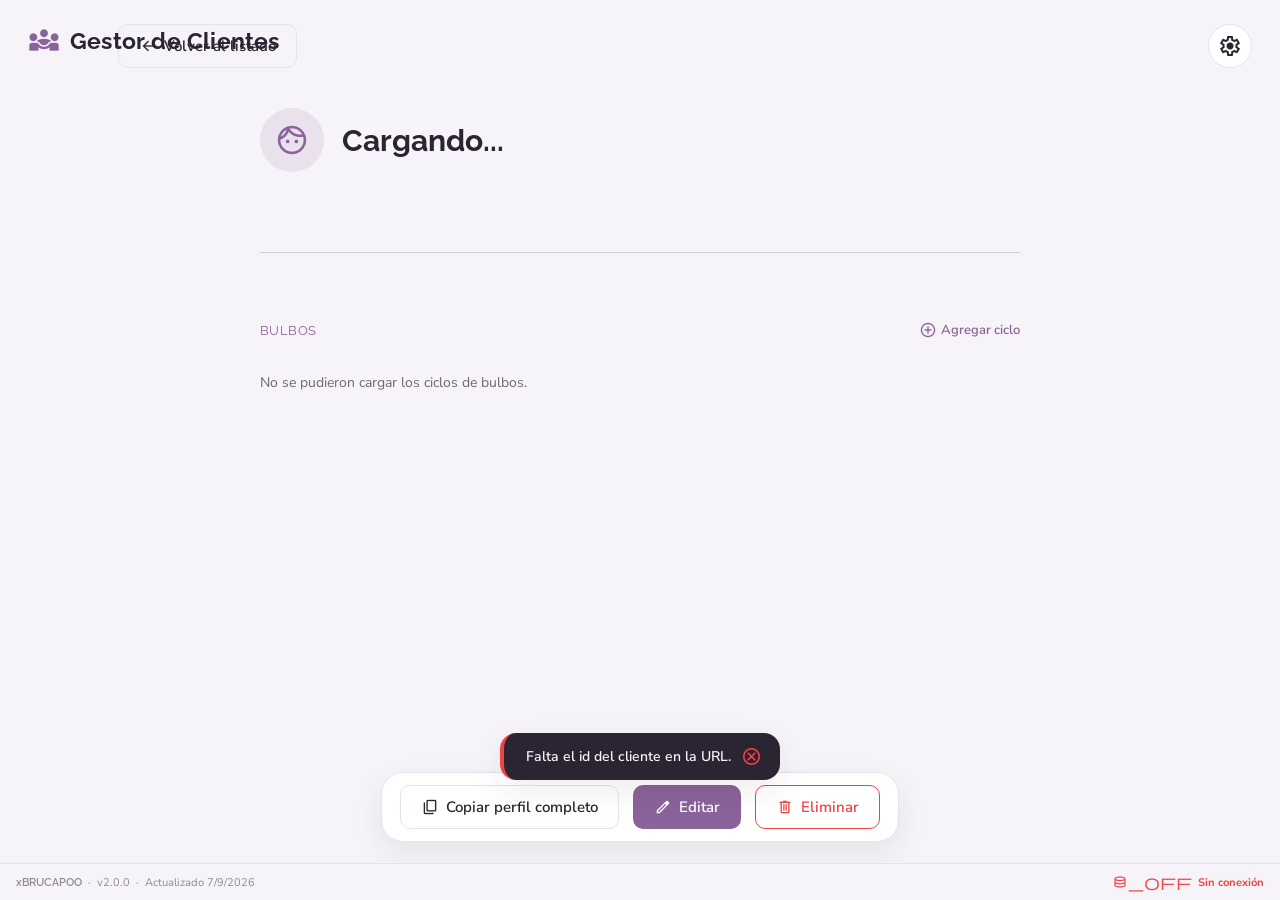
<file: paginas/perfil.html>
<!DOCTYPE html>
<html lang="es" data-theme="light">
<head>
  <meta charset="UTF-8" />
  <meta name="viewport" content="width=device-width, initial-scale=1.0" />
  <title>Perfil del cliente — Gestor de Clientes</title>

  <!-- Aplica el tema guardado ANTES de pintar la página (evita el flash
       de tema claro al entrar con el modo oscuro activado). Ver el mismo
       bloque, comentado en detalle, en index.html -->
  <script>
    (function () {
      var tema = localStorage.getItem("gestorClientes_tema");
      if (!tema) tema = window.matchMedia("(prefers-color-scheme: light)").matches ? "light" : "dark";
      document.documentElement.setAttribute("data-theme", tema);
    })();
  </script>

  <link rel="preconnect" href="https://fonts.googleapis.com" />
  <link rel="preconnect" href="https://fonts.gstatic.com" crossorigin />
  <link
    href="https://fonts.googleapis.com/css2?family=Raleway:wght@500;600;700;800&family=Nunito+Sans:wght@400;500;600;700&display=swap"
    rel="stylesheet"
  />
  <link
    rel="stylesheet"
    href="https://fonts.googleapis.com/css2?family=Material+Symbols+Outlined:opsz,wght,FILL,GRAD@20..48,300..500,0..1,0"
  />

  <link rel="stylesheet" href="../css/styles.css" />
</head>
<body>
  <div class="app app--perfil">
    <!-- Marca "Gestor de Clientes": FIJA en la esquina superior izquierda
         de la pantalla en TODAS las páginas, igual que en index.html -->
    <div class="topbar__brand">
      <span class="material-symbols-outlined topbar__brand-icon">diversity_3</span>
      <h1 class="topbar__title">Gestor de Clientes</h1>
    </div>

    <!-- Tuerca de ajustes: FIJA en la esquina superior derecha de la
         pantalla en TODAS las páginas (index, perfil, historial) -->
    <div class="settings-fixed">
      <div class="control-wrap">
        <button id="settingsToggle" class="icon-btn" aria-label="Abrir ajustes" aria-expanded="false">
          <span class="material-symbols-outlined">settings</span>
        </button>
        <div id="settingsPanel" class="floating-panel floating-panel--right hidden">
          <p class="floating-panel__title">Apariencia</p>
          <div class="theme-switch">
            <span class="material-symbols-outlined theme-switch__icon">dark_mode</span>
            <label class="switch" aria-label="Cambiar entre modo oscuro y claro">
              <input type="checkbox" id="themeCheckbox" />
              <span class="switch__track"><span class="switch__thumb"></span></span>
            </label>
            <span class="material-symbols-outlined theme-switch__icon">light_mode</span>
          </div>

          <hr class="floating-panel__section-sep" />

          <p class="floating-panel__title">Ayuda</p>
          <!-- Lleva al README del repositorio, con toda la documentación
               técnica del proyecto para quien necesite tocar el código -->
          <a
            href="https://github.com/xBRUCAPOO/AzafranRioPrimero#readme"
            target="_blank"
            rel="noopener noreferrer"
            class="panel-link-btn"
          >
            <span class="material-symbols-outlined">info</span> Información del proyecto
          </a>
        </div>
      </div>
    </div>

    <header class="topbar topbar--perfil">
      <button class="btn btn--ghost" onclick="window.location.href='../index.html'">
        <span class="material-symbols-outlined">arrow_back</span> Volver al listado
      </button>
    </header>

    <!-- Los datos ya NO están dentro de un recuadro: quedan dispersos en
         la página con tipografía más grande -->
    <main class="content perfil-content">
      <div class="perfil-wrap">
        <div class="perfil-header">
          <span class="material-symbols-outlined perfil-header__icon" id="perfilSexIcon">face</span>
          <h1 id="perfilNombre">Cargando...</h1>
        </div>

        <!-- Cada dato tiene su propio botón de copiar individual -->
        <div id="perfilGrid" class="perfil-grid"></div>
        <div id="perfilCoowners" class="perfil-coowners"></div>

        <!-- NUEVA sección: ciclos de Bulbos del cliente (uno por temporada,
             ej. "Ciclo 2025", "Ciclo 2026"). Ver js/bulbos.js -->
        <div class="view-bulbos">
          <div class="view-bulbos__header">
            <p class="view-bulbos__title">Bulbos</p>
            <button type="button" id="addBulboBtn" class="text-btn">
              <span class="material-symbols-outlined">add_circle</span> Agregar ciclo
            </button>
          </div>
          <div id="bulboList" class="bulbo-list"></div>
        </div>
      </div>
    </main>

    <!-- Barra de acciones FIJA arriba del footer: nunca se deja de ver,
         aunque se scrollee toda la página -->
    <div class="perfil-actions-bar">
      <button type="button" id="copyAllBtn" class="btn btn--ghost">
        <span class="material-symbols-outlined">content_copy</span> Copiar perfil completo
      </button>
      <button type="button" id="editBtn" class="btn btn--primary">
        <span class="material-symbols-outlined">edit</span> Editar
      </button>
      <button type="button" id="deleteBtn" class="btn btn--danger">
        <span class="material-symbols-outlined">delete</span> Eliminar
      </button>
    </div>

    <footer class="footer">
      <span class="footer__brand">xBRUCAPOO</span>
      <span class="footer__sep">·</span>
      <span>v2.0.0</span>
      <span class="footer__sep">·</span>
      <span>Actualizado 7/9/2026</span>

      <div class="footer-db footer-db--checking" id="footerDb" tabindex="0">
        <span class="material-symbols-outlined footer-db__icon" id="footerDbIcon">hourglass_empty</span>
        <span class="footer-db__text" id="footerDbText">Comprobando conexión...</span>
        <div class="footer-db__tooltip">
          <span class="material-symbols-outlined footer-db__tooltip-icon">info</span>
          <span id="footerDbTooltip">Comprobando el estado de la base de datos...</span>
        </div>
      </div>
    </footer>
  </div>

  <!-- Modal de edición: EXACTAMENTE el mismo formulario flotante de siempre -->
  <div id="clientModal" class="modal hidden">
    <div class="modal__overlay" data-close></div>
    <div class="modal__panel" role="dialog" aria-modal="true" aria-labelledby="modalTitle">
      <div class="modal__header">
        <h2 id="modalTitle">Editar cliente</h2>
        <button class="icon-btn" data-close aria-label="Cerrar">
          <span class="material-symbols-outlined">close</span>
        </button>
      </div>

      <form id="clientForm" class="client-form">
        <input type="hidden" id="clientId" />

        <fieldset class="client-form__section">
          <legend>Datos del cliente</legend>

          <label class="field">
            <span>Nombre y Apellido *</span>
            <input type="text" id="f_nombre" maxlength="150" required />
          </label>

          <label class="field">
            <span>Sexo *</span>
            <!-- Switch Hombre/Mujer en vez de un <select>: sin marcar = Hombre,
                 marcado = Mujer. El valor real que se guarda va en el input
                 oculto #f_sexo, que actualiza js/perfil.js -->
            <div class="sex-switch">
              <span class="material-symbols-outlined sex-switch__icon sex-switch__icon--active" id="f_sexoIconM">face</span>
              <label class="switch" aria-label="Cambiar entre Hombre y Mujer">
                <input type="checkbox" id="f_sexoCheckbox" />
                <span class="switch__track"><span class="switch__thumb"></span></span>
              </label>
              <span class="material-symbols-outlined sex-switch__icon" id="f_sexoIconF">face_3</span>
              <span class="sex-switch__label" id="f_sexoLabel">Hombre</span>
            </div>
            <input type="hidden" id="f_sexo" value="M" required />
          </label>

          <label class="field">
            <span>DNI</span>
            <!-- Un DNI argentino no supera los 8 dígitos -->
            <input type="text" id="f_dni" inputmode="numeric" maxlength="8" />
          </label>

          <label class="field">
            <span>CUIL</span>
            <!-- CUIL: 11 dígitos (sin guiones) -->
            <input type="text" id="f_cuil" inputmode="numeric" maxlength="11" />
          </label>

          <label class="field">
            <span>Fecha de nacimiento</span>
            <!-- Calendario propio en vez del <input type="date"> nativo.
                 Ver js/custom-date.js -->
            <div class="custom-date">
              <div class="custom-date__field">
                <input type="text" class="custom-date__input" placeholder="dd/mm/aaaa" inputmode="numeric" autocomplete="off" aria-label="Fecha de nacimiento" />
                <button type="button" class="custom-date__icon-btn" aria-expanded="false" aria-label="Abrir calendario">
                  <span class="material-symbols-outlined custom-date__icon">calendar_month</span>
                </button>
              </div>
              <div class="custom-date__panel hidden"></div>
              <input type="date" id="f_fechaNacimiento" class="hidden" />
            </div>
          </label>

          <label class="field">
            <span>Teléfono</span>
            <input type="tel" id="f_telefono" maxlength="20" />
          </label>

          <label class="field">
            <span>Mail</span>
            <input type="email" id="f_mail" maxlength="150" />
          </label>

          <label class="field">
            <span>Fecha de alta</span>
            <div class="custom-date">
              <div class="custom-date__field">
                <input type="text" class="custom-date__input" placeholder="dd/mm/aaaa" inputmode="numeric" autocomplete="off" aria-label="Fecha de alta" />
                <button type="button" class="custom-date__icon-btn" aria-expanded="false" aria-label="Abrir calendario">
                  <span class="material-symbols-outlined custom-date__icon">calendar_month</span>
                </button>
              </div>
              <div class="custom-date__panel hidden"></div>
              <input type="date" id="f_fechaAlta" class="hidden" />
            </div>
          </label>

          <label class="field">
            <span>Estado civil</span>
            <!-- Desplegable propio: cada estado civil con su propio ícono
                 (ver ICONOS_ESTADO_CIVIL en api-clientes.js) y la opción
                 elegida resaltada en el morado de la marca -->
            <div class="custom-select">
              <button type="button" class="custom-select__trigger" aria-expanded="false">
                <span class="material-symbols-outlined custom-select__trigger-icon">help</span>
                <span class="custom-select__trigger-text">Sin especificar</span>
                <span class="material-symbols-outlined custom-select__arrow">expand_more</span>
              </button>
              <ul class="custom-select__options hidden" role="listbox">
                <li class="custom-select__option selected" data-value="" role="option">
                  <span class="material-symbols-outlined">help</span> Sin especificar
                </li>
                <li class="custom-select__option" data-value="Soltero/a" role="option">
                  <span class="material-symbols-outlined">person</span> Soltero/a
                </li>
                <li class="custom-select__option" data-value="Casado/a" role="option">
                  <span class="material-symbols-outlined">favorite</span> Casado/a
                </li>
                <li class="custom-select__option" data-value="Divorciado/a" role="option">
                  <span class="material-symbols-outlined">heart_broken</span> Divorciado/a
                </li>
                <li class="custom-select__option" data-value="Viudo/a" role="option">
                  <span class="material-symbols-outlined">local_florist</span> Viudo/a
                </li>
                <li class="custom-select__option" data-value="Unión convivencial" role="option">
                  <span class="material-symbols-outlined">family_restroom</span> Unión convivencial
                </li>
              </ul>
              <input type="hidden" id="f_estadoCivil" value="" />
            </div>
          </label>

          <label class="field">
            <span>Profesión</span>
            <input type="text" id="f_profesion" maxlength="100" />
          </label>

          <label class="field field--wide">
            <span>Dirección</span>
            <input type="text" id="f_direccion" maxlength="200" />
          </label>

          <label class="field field--wide">
            <span>Referente</span>
            <input type="text" id="f_referente" maxlength="150" />
          </label>

          <label class="field">
            <span>Sucursal</span>
            <input type="text" id="f_sucursal" maxlength="100" value="Rio Primero" />
          </label>
        </fieldset>

        <fieldset class="client-form__section">
          <legend>Copropietarios (máximo 3)</legend>
          <div id="coownersList" class="coowners-list"></div>
          <button type="button" id="addCoownerBtn" class="text-btn">
            <span class="material-symbols-outlined">person_add</span> Agregar copropietario
          </button>
        </fieldset>

        <div class="client-form__actions">
          <div class="client-form__actions-right" style="margin-left: auto;">
            <button type="button" class="btn btn--ghost" data-close>Cancelar</button>
            <button type="submit" class="btn btn--primary">
              <span class="material-symbols-outlined">save</span> Guardar
            </button>
          </div>
        </div>
      </form>
    </div>
  </div>

  <!-- PRIMER paso de confirmación al eliminar: tarjeta flotante propia
       de la página. Si el usuario confirma acá, recién después aparece
       el "alert" nativo del navegador como SEGUNDA confirmación. -->
  <div id="confirmDeleteCard" class="confirm-card hidden">
    <div class="confirm-card__panel">
      <span class="material-symbols-outlined confirm-card__icon">warning</span>
      <p>¿Estás seguro/a de eliminar a <strong id="confirmDeleteNombre"></strong>?</p>
      <div class="confirm-card__actions">
        <button type="button" id="confirmDeleteCancel" class="btn btn--ghost">Cancelar</button>
        <button type="button" id="confirmDeleteAccept" class="btn btn--danger">Sí, eliminar</button>
      </div>
      <p class="confirm-card__hint">Esta acción es irreversible: los datos no se pueden recuperar.</p>
    </div>
  </div>

  <!-- Modal para AGREGAR/EDITAR un ciclo de Bulbos. Ver js/bulbos.js -->
  <div id="bulboModal" class="modal hidden">
    <div class="modal__overlay" data-close-bulbo></div>
    <div class="modal__panel" role="dialog" aria-modal="true" aria-labelledby="bulboModalTitle">
      <div class="modal__header">
        <h2 id="bulboModalTitle">Nuevo ciclo de Bulbos</h2>
        <button class="icon-btn" data-close-bulbo aria-label="Cerrar">
          <span class="material-symbols-outlined">close</span>
        </button>
      </div>
      <form id="bulboForm" class="client-form">
        <input type="hidden" id="b_id" />
        <fieldset class="client-form__section">
          <legend>Datos del ciclo</legend>
          <label class="field field--wide">
            <span>Ciclo *</span>
            <!-- Texto libre para que se pueda escribir "Ciclo 2025",
                 "Ciclo 2026", etc. -->
            <input type="text" id="b_ciclo" maxlength="60" placeholder="Ej: Ciclo 2026" required />
          </label>
          <label class="field">
            <span>Calibre 1</span>
            <input type="number" id="b_calibre1" min="0" step="1" value="0" inputmode="numeric" />
          </label>
          <label class="field">
            <span>Calibre 2</span>
            <input type="number" id="b_calibre2" min="0" step="1" value="0" inputmode="numeric" />
          </label>
          <label class="field">
            <span>Calibre 3</span>
            <input type="number" id="b_calibre3" min="0" step="1" value="0" inputmode="numeric" />
          </label>
          <label class="field">
            <span>Calibre 4</span>
            <input type="number" id="b_calibre4" min="0" step="1" value="0" inputmode="numeric" />
          </label>
          <label class="field">
            <span>Cornos</span>
            <input type="number" id="b_cornos" min="0" step="1" value="0" inputmode="numeric" />
          </label>
          <!-- Total: no se tipea, se calcula solo sumando los campos de
               arriba (igual que hace la base de datos al guardar) -->
          <label class="field">
            <span>Total (calculado)</span>
            <input type="text" id="b_total" value="0" disabled />
          </label>
        </fieldset>
        <div class="client-form__actions">
          <div class="client-form__actions-right" style="margin-left: auto;">
            <button type="button" class="btn btn--ghost" data-close-bulbo>Cancelar</button>
            <button type="submit" class="btn btn--primary">
              <span class="material-symbols-outlined">save</span> Guardar
            </button>
          </div>
        </div>
      </form>
    </div>
  </div>

  <div id="toast" class="toast hidden"></div>

  <!-- config.js: URL del backend (Cloudflare Worker). Debe ir PRIMERO. -->
  <script src="../js/config.js"></script>
  <script src="../js/api-clientes.js"></script>
  <script src="../js/custom-select.js"></script>
  <script src="../js/custom-date.js"></script>
  <script src="../js/theme-switch.js"></script>
  <script src="../js/db-status.js"></script>
  <script src="../js/perfil.js"></script>
  <!-- bulbos.js: gestión de los ciclos de Bulbos del cliente (nuevo) -->
  <script src="../js/bulbos.js"></script>
</body>
</html>
</file>
<file: css/styles.css>
/* ============================================================
   VARIABLES GLOBALES (tema, tipografía, radios, sombras)
   Todo color y tipografía usado en la app sale de estas variables.
   ============================================================ */
:root {
  /* Tipografías: Raleway para títulos, Nunito Sans para texto */
  --font-heading: 'Raleway', sans-serif;
  --font-body: 'Nunito Sans', sans-serif;

  /* Color de detalle/marca de la app (pedido explícitamente) */
  --color-accent: #8a639a;
  --color-accent-hover: #7a5589;
  --color-accent-soft: rgba(138, 99, 154, 0.12);

  /* Colores de estado */
  --color-success: #22c55e;
  --color-warning: #facc15;
  --color-error: #ef4444;
  --color-info: #3b82f6;

  /* Tema claro (por defecto) */
  --color-bg: #f6f4f8;
  --color-surface: #ffffff;
  --color-surface-hover: #f1edf5;
  --color-border: #e6e1ec;
  --color-text-primary: #2b2432;
  --color-text-secondary: #6f6577;
  --color-shadow: rgba(43, 36, 50, 0.08);

  /* Radios, espaciados y transiciones reutilizables */
  --radius-sm: 10px;
  --radius-md: 16px;
  --radius-lg: 22px;
  --shadow-card: 0 2px 10px var(--color-shadow);
  --shadow-elevated: 0 12px 32px var(--color-shadow);
  --transition-fast: 150ms ease;
  --transition-base: 220ms cubic-bezier(0.4, 0, 0.2, 1);

  /* Línea divisoria OSCURA (más marcada que --color-border) para separar
     datos dentro de una misma sección, como en el perfil del cliente */
  --color-divider: rgba(43, 36, 50, 0.18);

  /* NUEVO: gris oscuro para datos "sin cargar" (campos vacíos de un
     cliente en perfil.html) y para el indicador de base de datos del
     footer cuando no hay nada que informar. Más apagado que
     --color-text-secondary a propósito, para que se note que ese dato
     falta */
  --color-muted: #9993a0;
}

/* Se agranda un poco toda la interfaz: la base pasa de 16px (por defecto
   del navegador) a 17px, y como bastante del CSS usa valores fijos en px,
   además se subieron a mano los tamaños de los elementos más visibles
   (botones, tarjetas, campos, textos del perfil, etc.) */
html { font-size: 17px; }

/* Tema oscuro: se activa con data-theme="dark" en <html> */
html[data-theme='dark'] {
  --color-bg: #17141b;
  --color-surface: #201c26;
  --color-surface-hover: #2a2432;
  --color-border: #362f40;
  --color-text-primary: #f2eef6;
  --color-text-secondary: #a99fb2;
  --color-shadow: rgba(0, 0, 0, 0.35);
  --color-divider: rgba(255, 255, 255, 0.16);
  --color-muted: #6b6473;
}

/* NOTA: antes había una regla @media (prefers-reduced-motion: reduce) acá
   que ponía TODAS las animaciones y transiciones en 0.001ms. Esa regla
   respeta el ajuste de accesibilidad "Mostrar animaciones en Windows",
   que en muchas instalaciones de Windows 11 viene desactivado por defecto
   sin que el usuario lo sepa — por eso las animaciones no se veían aunque
   el CSS estuviera bien. Se quita para que las animaciones siempre se
   vean en este proyecto de escritorio.

*/

* { box-sizing: border-box; }

/* ============================================================
   BARRAS DE DESPLAZAMIENTO (scrollbars), con la estética de la página
   en vez del gris por defecto del sistema operativo. Se aplica de forma
   global para cubrir cualquier zona con scroll: la tabla de vista previa
   de exportar.html, los desplegables largos, los paneles de filtro, etc.
   ============================================================ */
* {
  scrollbar-width: thin; /* Firefox */
  scrollbar-color: var(--color-accent) var(--color-surface-hover); /* Firefox: pulgar, riel */
}
*::-webkit-scrollbar { width: 10px; height: 10px; }
*::-webkit-scrollbar-track { background: var(--color-surface-hover); border-radius: 999px; }
*::-webkit-scrollbar-thumb {
  background: var(--color-accent);
  border-radius: 999px;
  border: 2px solid var(--color-surface-hover); /* "achica" visualmente el pulgar sin cambiar el ancho del riel */
}
*::-webkit-scrollbar-thumb:hover { background: var(--color-accent-hover); }

body {
  margin: 0;
  font-family: var(--font-body);
  background: var(--color-bg);
  color: var(--color-text-primary);
  transition: background var(--transition-base), color var(--transition-base);
  -webkit-font-smoothing: antialiased;
}

h1, h2, legend {
  font-family: var(--font-heading);
  font-weight: 700;
  margin: 0;
}

.hidden { display: none !important; }

.app {
  min-height: 100vh;
  display: flex;
  flex-direction: column;
  max-width: 1100px;
  margin: 0 auto;
  padding: 24px 28px 64px;
}

/* ============================================================
   BARRA SUPERIOR
   ============================================================ */
.topbar {
  position: relative;
  z-index: 5; /* IMPORTANTE: sin esto, al ser .topbar un elemento flex hijo
                 de .app, el navegador lo pinta DEBAJO de .content (que viene
                 después en el HTML), y el panel de filtros terminaba tapado
                 por la lista de clientes aunque tuviera z-index más alto */
  display: flex;
  align-items: center;
  gap: 18px;
  min-height: 44px;
  margin-bottom: 28px;
}

/* "Gestor de Clientes": fijo en la esquina superior izquierda de la
   PANTALLA (no de la barra), siempre visible aunque se haga scroll */
.topbar__brand {
  position: fixed;
  top: 24px;
  left: 28px;
  display: flex;
  align-items: center;
  gap: 10px;
  z-index: 25;
}

.topbar__brand-icon {
  color: var(--color-accent);
  font-size: 32px;
}

.topbar__title {
  font-size: 23px;
  letter-spacing: 0.2px;
}

/* Buscador + filtro: "Historial" queda fijo en el mismo punto donde
   arranca el contenido (mismo padding que .content, sin trucos de
   porcentajes) y este bloque ocupa TODO el espacio restante */
.topbar__center {
  flex: 1;
  min-width: 0;
  display: flex;
  align-items: center;
  gap: 10px;
}

/* Botón "Historial": ocupa el lugar donde antes estaba el título, y no
   se achica nunca aunque el buscador crezca */
.history-btn {
  flex-shrink: 0;
  display: inline-flex;
  align-items: center;
  gap: 6px;
  padding: 11px 18px;
  border-radius: var(--radius-lg);
  border: 1px solid var(--color-border);
  background: var(--color-surface);
  color: var(--color-text-primary);
  font-family: var(--font-body);
  font-weight: 600;
  font-size: 15px;
  cursor: pointer;
  transition: background var(--transition-fast), transform var(--transition-fast), border-color var(--transition-fast);
}
.history-btn:hover { background: var(--color-surface-hover); border-color: var(--color-accent); transform: translateY(-1px); }
.history-btn:active { transform: scale(0.96); transition-duration: 90ms; }
.history-btn .material-symbols-outlined { font-size: 21px; color: var(--color-accent); }

/* Tuerca de ajustes: fija en la esquina superior derecha de la PANTALLA,
   bien alejada del buscador y del filtro */
.settings-fixed {
  position: fixed;
  top: 24px;
  right: 28px;
  z-index: 25;
}

/* Buscador: crece para ocupar todo el espacio libre de la barra */
.search-box {
  flex: 1;
  min-width: 0;
  display: flex;
  align-items: center;
  gap: 8px;
  background: var(--color-surface);
  border: 1px solid var(--color-border);
  border-radius: var(--radius-lg);
  padding: 10px 16px;
  transition: border-color var(--transition-fast), box-shadow var(--transition-fast);
}

.search-box:focus-within {
  border-color: var(--color-accent);
  box-shadow: 0 0 0 3px var(--color-accent-soft);
}

.search-box__icon { color: var(--color-text-secondary); font-size: 21px; flex-shrink: 0; }

.search-box__input {
  border: none;
  outline: none;
  background: transparent;
  font-family: var(--font-body);
  font-size: 15px;
  color: var(--color-text-primary);
  width: 100%;
}

/* Mini "x" para limpiar el buscador: solo se muestra cuando hay texto
   escrito (la clase .hidden la agrega/saca JS) */
.search-box__clear {
  flex-shrink: 0;
  width: 22px;
  height: 22px;
  border-radius: 50%;
  border: none;
  background: var(--color-border);
  color: var(--color-text-secondary);
  cursor: pointer;
  display: flex;
  align-items: center;
  justify-content: center;
  transition: background var(--transition-fast), color var(--transition-fast), transform var(--transition-fast);
}
.search-box__clear:hover { background: var(--color-error); color: #fff; }
.search-box__clear:active { transform: scale(0.88); transition-duration: 90ms; }
.search-box__clear .material-symbols-outlined { font-size: 15px; }

/* Botones de icono circulares (filtro / ajustes) */
.icon-btn {
  display: inline-flex;
  align-items: center;
  justify-content: center;
  width: 44px;
  height: 44px;
  border-radius: 50%;
  border: 1px solid var(--color-border);
  background: var(--color-surface);
  color: var(--color-text-primary);
  cursor: pointer;
  transition: background var(--transition-fast), transform var(--transition-fast), border-color var(--transition-fast);
}
.icon-btn:hover { background: var(--color-surface-hover); border-color: var(--color-accent); transform: translateY(-1px); }
.icon-btn:active { transform: scale(0.92); transition-duration: 90ms; }

.control-wrap { position: relative; }

/* Paneles flotantes (filtro / ajustes) */
.floating-panel {
  position: absolute;
  top: calc(100% + 10px);
  right: 0;
  min-width: 240px;
  background: var(--color-surface);
  border: 1px solid var(--color-border);
  border-radius: var(--radius-md);
  box-shadow: var(--shadow-elevated);
  padding: 16px;
  z-index: 30;
  animation: panel-in var(--transition-base);
}
.floating-panel--right { right: 0; }

@keyframes panel-in {
  from { opacity: 0; transform: translateY(-6px) scale(0.98); }
  to { opacity: 1; transform: translateY(0) scale(1); }
}

.floating-panel__title {
  font-family: var(--font-heading);
  font-weight: 600;
  font-size: 13px;
  color: var(--color-text-secondary);
  margin: 0 0 12px;
  text-transform: uppercase;
  letter-spacing: 0.4px;
}

.floating-panel__field {
  display: flex;
  flex-direction: column;
  gap: 4px;
  font-size: 13px;
  color: var(--color-text-secondary);
  margin-bottom: 12px;
}

.floating-panel__field select {
  padding: 8px 10px;
  border-radius: var(--radius-sm);
  border: 1px solid var(--color-border);
  background: var(--color-bg);
  color: var(--color-text-primary);
  font-family: var(--font-body);
}

/* Línea divisoria entre secciones de un mismo panel flotante (ej. entre
   "Apariencia" y "Ayuda" en el panel de ajustes) */
.floating-panel__section-sep {
  height: 1px;
  background: var(--color-border);
  margin: 14px 0 12px;
  border: none;
}

/* Interruptor de tema: izquierda oscuro (luna), derecha claro (sol) */
.theme-switch { display: flex; align-items: center; gap: 8px; }
.theme-switch__icon { font-size: 18px; color: var(--color-text-secondary); }

.switch { position: relative; display: inline-block; width: 44px; height: 24px; cursor: pointer; }
.switch input { opacity: 0; width: 0; height: 0; }
.switch__track {
  position: absolute; inset: 0;
  background: var(--color-text-secondary);
  border-radius: 999px;
  transition: background var(--transition-base);
}
.switch__thumb {
  position: absolute;
  top: 3px; left: 3px;
  width: 18px; height: 18px;
  background: var(--color-surface);
  border-radius: 50%;
  transition: transform var(--transition-base);
}
/* Al marcar el checkbox se activa el modo claro (thumb se mueve a la derecha) */
.switch input:checked + .switch__track { background: var(--color-accent); }
.switch input:checked + .switch__track .switch__thumb { transform: translateX(20px); }

/* Switch Hombre/Mujer: mismo componente visual que el de tema claro/oscuro,
   usado en los formularios de alta/edición (donde el sexo es obligatorio) */
.sex-switch { display: flex; align-items: center; gap: 10px; }
.sex-switch__icon { font-size: 21px; color: var(--color-text-secondary); transition: color var(--transition-fast); }
.sex-switch__icon--active { color: var(--color-accent); }
.sex-switch__label { font-size: 14px; font-weight: 600; color: var(--color-text-primary); margin-left: 2px; }

/* Filtro de sexo (Todos / Hombre / Mujer): al ser 3 opciones se usa un
   control segmentado en vez de un switch binario, pero con la misma idea
   visual de "elegir tocando" en lugar de un <select> */
.segmented {
  display: inline-flex;
  border: 1px solid var(--color-border);
  border-radius: var(--radius-lg);
  overflow: hidden;
  background: var(--color-surface);
}
.segmented__btn {
  border: none;
  background: transparent;
  color: var(--color-text-secondary);
  font-family: var(--font-body);
  font-weight: 600;
  font-size: 13px;
  padding: 8px 14px;
  cursor: pointer;
  display: inline-flex;
  align-items: center;
  gap: 5px;
  transition: background var(--transition-fast), color var(--transition-fast);
}
.segmented__btn .material-symbols-outlined { font-size: 17px; }
.segmented__btn:hover { background: var(--color-surface-hover); }
.segmented__btn.active { background: var(--color-accent); color: #fff; }
.segmented__btn:active { transform: scale(0.96); transition-duration: 90ms; }

.text-btn {
  border: none;
  background: none;
  color: var(--color-accent);
  font-family: var(--font-body);
  font-weight: 600;
  font-size: 13px;
  cursor: pointer;
  display: inline-flex;
  align-items: center;
  gap: 4px;
  padding: 4px 0;
  transition: color var(--transition-fast), transform var(--transition-fast);
}
.text-btn:hover { color: var(--color-accent-hover); text-decoration: underline; }
.text-btn:active { transform: scale(0.96); transition-duration: 90ms; }
.text-btn .material-symbols-outlined { font-size: 18px; }

/* Botón "Información del proyecto" del panel de Ajustes: antes era un
   <a> de texto suelto; ahora es un botón con fondo un poco más oscuro
   que el panel que lo contiene (--color-bg es más oscuro que
   --color-surface, tanto en tema claro como oscuro), para que se note
   que es una acción tocable */
.panel-link-btn {
  display: flex;
  align-items: center;
  gap: 8px;
  width: 100%;
  box-sizing: border-box;
  padding: 10px 12px;
  border-radius: var(--radius-sm);
  border: 1px solid var(--color-border);
  background: var(--color-bg);
  color: var(--color-text-primary);
  font-family: var(--font-body);
  font-weight: 600;
  font-size: 13px;
  text-decoration: none;
  cursor: pointer;
  transition: background var(--transition-fast), border-color var(--transition-fast), transform var(--transition-fast);
}
.panel-link-btn:hover { background: var(--color-surface-hover); border-color: var(--color-accent); }
.panel-link-btn:active { transform: scale(0.97); transition-duration: 90ms; }
.panel-link-btn .material-symbols-outlined { font-size: 18px; color: var(--color-accent); }

/* ============================================================
   LISTADO DE CLIENTES
   ============================================================ */
.content { flex: 1; }

.client-list {
  list-style: none;
  margin: 0;
  padding: 0;
  display: flex;
  flex-direction: column;
  gap: 10px;
}

.client-card {
  display: flex;
  align-items: center;
  gap: 16px;
  background: var(--color-surface);
  border: 1px solid var(--color-border);
  border-radius: var(--radius-md);
  padding: 16px 20px;
  cursor: pointer;
  box-shadow: var(--shadow-card);
  transition: transform var(--transition-fast), box-shadow var(--transition-fast), border-color var(--transition-fast);
  animation: card-in var(--transition-base) both;
}
.client-card:hover {
  transform: translateY(-2px);
  box-shadow: var(--shadow-elevated);
  border-color: var(--color-accent);
}
.client-card:active { transform: scale(0.985); transition-duration: 90ms; }

@keyframes card-in {
  from { opacity: 0; transform: translateY(6px); }
  to { opacity: 1; transform: translateY(0); }
}

/* Icono de sexo (hombre/mujer) a la izquierda de cada card */
.client-card__sex-icon {
  display: inline-flex;
  align-items: center;
  justify-content: center;
  width: 42px;
  height: 42px;
  border-radius: 50%;
  background: var(--color-accent-soft);
  color: var(--color-accent);
  flex-shrink: 0;
}
.client-card__sex-icon .material-symbols-outlined { font-size: 24px; }

.client-card__name {
  font-weight: 600;
  font-size: 16px;
  color: var(--color-text-primary);
}

.client-card__meta {
  margin-left: auto;
  font-size: 14px;
  color: var(--color-text-secondary);
  display: none;
}

@media (min-width: 640px) {
  .client-card__meta { display: block; }
}

.empty-state {
  text-align: center;
  color: var(--color-text-secondary);
  margin-top: 60px;
  display: flex;
  flex-direction: column;
  align-items: center;
  gap: 8px;
}
.empty-state .material-symbols-outlined { font-size: 40px; color: var(--color-border); }

/* Botón de agregar cliente: rectangular, con ícono + texto, un poco más
   arriba que antes para que no quede pegado al borde de la pantalla */
.fab {
  position: fixed;
  bottom: 48px;
  right: 32px;
  height: 52px;
  padding: 0 22px;
  border-radius: var(--radius-lg);
  border: none;
  background: var(--color-accent);
  color: #fff;
  display: flex;
  align-items: center;
  gap: 8px;
  font-family: var(--font-body);
  font-weight: 700;
  font-size: 14px;
  cursor: pointer;
  box-shadow: var(--shadow-elevated);
  transition: transform var(--transition-fast), background var(--transition-fast);
  z-index: 20;
}
.fab:hover { background: var(--color-accent-hover); transform: translateY(-2px); }
.fab:active { transform: scale(0.96); transition-duration: 90ms; }
.fab .material-symbols-outlined { font-size: 22px; }

/* Botón "Generar Planilla": mismo look que "Nuevo cliente" (.fab) pero
   anclado abajo a la IZQUIERDA en vez de a la derecha */
.fab--left { left: 32px; right: auto; }

/* ============================================================
   MODO SELECCIÓN (elegir clientes para exportar a Excel)
   Al activarlo (botón "Generar Planilla") aparece un checkbox en cada
   tarjeta de cliente y una barra flotante abajo con la cantidad elegida.
   ============================================================ */
.client-card__checkbox {
  display: none; /* solo visible en modo selección, ver .selection-mode */
  flex-shrink: 0;
  width: 22px;
  height: 22px;
  margin: 0;
  cursor: pointer;
  /* Checkbox 100% a medida (antes era el checkbox nativo del navegador
     con "accent-color"): se le saca la apariencia por defecto y se dibuja
     un cuadrado redondeado con el mismo lenguaje visual que el resto de
     los controles de la página (switch, segmented, etc.) */
  appearance: none;
  -webkit-appearance: none;
  position: relative;
  border: 2px solid var(--color-border);
  border-radius: 6px;
  background: var(--color-surface);
  transition: background var(--transition-fast), border-color var(--transition-fast);
}
.app.selection-mode .client-card__checkbox { display: inline-flex; }
/* Los botones flotantes de abajo quedan ocultos mientras se está
   seleccionando: ya está la barra de selección ahí abajo, y mostrar los
   3 juntos (Nuevo cliente / Generar Planilla / barra de selección)
   quedaba desprolijo y superpuesto */
.app.selection-mode .fab { display: none; }
.client-card__checkbox:hover { border-color: var(--color-accent); }
.client-card__checkbox:checked { background: var(--color-accent); border-color: var(--color-accent); }
/* Tilde dibujado a mano con un pseudo-elemento (dos bordes rotados 45°),
   así no depende de ningún ícono para algo tan chico. Se centra con
   left/top 50% + translate (en vez de valores fijos en píxeles), que es
   la forma correcta de centrar una forma rotada dentro de la caja */
.client-card__checkbox:checked::after {
  content: "";
  position: absolute;
  left: 50%;
  top: 45%;
  width: 5px;
  height: 10px;
  border: solid #fff;
  border-width: 0 2px 2px 0;
  transform: translate(-50%, -50%) rotate(45deg);
}
/* En modo selección, la tarjeta ya no navega al perfil al hacer clic:
   se resalta en vez de eso al quedar marcada */
.app.selection-mode .client-card.is-selected {
  border-color: var(--color-accent);
  background: var(--color-accent-soft);
}

/* Barra flotante fija abajo, centrada, con la cantidad de clientes
   elegidos y los botones para cancelar o continuar a la vista previa */
.selection-bar {
  position: fixed;
  left: 50%;
  bottom: 48px;
  transform: translateX(-50%);
  display: flex;
  align-items: center;
  gap: 14px;
  background: var(--color-surface);
  border: 1px solid var(--color-accent);
  border-radius: var(--radius-lg);
  padding: 12px 18px;
  box-shadow: var(--shadow-elevated);
  z-index: 40;
  /* OJO: NO usar la animación genérica "card-in" acá (anima
     transform: translateY, que reemplazaría por completo el
     translateX(-50%) de arriba y descentraría la barra hacia la
     derecha). Esta animación propia conserva el translateX(-50%)
     en sus dos extremos. */
  animation: selection-bar-in var(--transition-base) both;
  box-sizing: border-box;
  /* Mismo ancho útil que .client-list: el máximo de .app (1100px) menos
     su padding horizontal (28px de cada lado), y en pantallas angostas,
     el 100% del viewport menos ese mismo padding */
  width: calc(100% - 56px);
  max-width: 1044px;
}
@keyframes selection-bar-in {
  from { opacity: 0; transform: translate(-50%, 6px); }
  to { opacity: 1; transform: translate(-50%, 0); }
}
/* Antes el número iba en el morado de marca; ahora usa el mismo color de
   texto que el resto de la página, para que no compita visualmente con
   los botones de acción */
.selection-bar__count { font-weight: 700; color: var(--color-text-primary); font-size: 14px; }
/* Empuja Cancelar/Continuar al extremo derecho de la barra, ahora que
   ésta ocupa todo el ancho disponible */
.selection-bar__actions { display: flex; align-items: center; gap: 10px; margin-left: auto; }

/* Feedback visual al intentar "Continuar" sin elegir ningún cliente:
   vibra horizontalmente y se pone en rojo por medio segundo, para que
   quede claro que algo está mal antes de que aparezca el toast */
@keyframes selection-bar-shake {
  0%, 100% { transform: translateX(-50%); }
  20%, 60% { transform: translate(calc(-50% - 6px), 0); }
  40%, 80% { transform: translate(calc(-50% + 6px), 0); }
}
.selection-bar--error {
  animation: selection-bar-shake 0.5s ease;
  border-color: var(--color-error);
  background: rgba(239, 68, 68, 0.12);
}

/* ============================================================
   PANTALLA DE CARGA (spinner) mientras se espera a la base de datos
   ============================================================ */
.loading-state {
  display: flex;
  flex-direction: column;
  align-items: center;
  justify-content: center;
  gap: 14px;
  padding: 90px 0;
  color: var(--color-text-secondary);
  font-size: 14px;
  animation: fade-in var(--transition-base);
}
.spinner {
  width: 36px;
  height: 36px;
  border: 3px solid var(--color-border);
  border-top-color: var(--color-accent); /* el segmento que gira, en el morado de la marca */
  border-radius: 50%;
  animation: spinner-girar 0.7s linear infinite;
}
@keyframes spinner-girar { to { transform: rotate(360deg); } }
/* Spinner chico, para usar al lado de un texto (ej. "Cargando..." del perfil) */
.spinner--sm { width: 20px; height: 20px; border-width: 2px; display: inline-block; vertical-align: middle; margin-right: 8px; }

/* ============================================================
   FOOTER (discreto, esquina inferior izquierda, con línea superior)
   ============================================================ */
.footer {
  position: fixed;
  bottom: 0;
  left: 0;
  width: 100%;
  padding: 10px 16px;
  border-top: 1px solid var(--color-border); /* línea delgada que marca el inicio del footer */
  background: var(--color-bg);
  font-size: 11px;
  color: var(--color-text-secondary);
  display: flex;
  align-items: center;
  gap: 6px;
  pointer-events: none;
  /* Antes estaba en 15: al ser .footer un elemento con position:fixed,
     ese z-index bajo "atrapaba" al tooltip de conexión adentro de un
     contexto de apilamiento por debajo de los botones flotantes
     (Nuevo cliente, Generar Planilla, barras de acciones), aunque el
     tooltip en sí tuviera un z-index más alto. Por eso se veía tapado. */
  z-index: 55;
}
/* El look "discreto" del pie de página (opacidad baja) se aplica acá,
   sobre cada texto suelto en particular, y NO en todo el .footer: antes
   estaba en el <footer> completo, y como el tooltip de conexión (ver
   .footer-db__tooltip) vive ADENTRO del footer, quedaba "contagiado" por
   esa misma opacidad baja aunque su propio opacity estuviera en 1 — por
   eso se veía transparente. Al aplicarlo solo a los <span> sueltos
   (xBRUCAPOO, v1.1.0, etc.) el indicador de conexión y su tooltip quedan
   con opacidad completa, sin heredar nada. */
.footer > span { opacity: 0.75; }
.footer__brand { font-family: var(--font-heading); font-weight: 600; }
.footer__sep { opacity: 0.6; }

/* ============================================================
   INDICADOR DE CONEXIÓN A LA BASE DE DATOS (footer, abajo a la derecha)
   Verde + ícono de base de datos = conectada. Rojo + ícono tachado =
   sin conexión (se están mostrando datos de prueba). El resto del
   footer tiene pointer-events:none (es solo texto informativo), así
   que acá se reactivan a propósito para poder mostrar el tooltip al
   pasar el mouse por encima.
   ============================================================ */
.footer-db {
  margin-left: auto;
  display: flex;
  align-items: center;
  gap: 6px;
  position: relative;
  pointer-events: auto;
  opacity: 1;
  cursor: default;
}
.footer-db__icon { font-size: 16px; }
.footer-db__text { font-weight: 700; }

/* Conectada: verde. Sin conexión: rojo. Mientras se comprueba (o si un
   dato puntual no está disponible): gris oscuro, ver --color-muted */
.footer-db--ok .footer-db__icon,
.footer-db--ok .footer-db__text { color: var(--color-success); }
.footer-db--error .footer-db__icon,
.footer-db--error .footer-db__text { color: var(--color-error); }
.footer-db--checking .footer-db__icon,
.footer-db--checking .footer-db__text { color: var(--color-muted); }

/* Ventanita flotante ("tooltip"), con la MISMA estética que un toast de
   información (ver .toast más abajo): fondo oscuro, franja de color a
   la izquierda e ícono al lado del texto */
.footer-db__tooltip {
  position: absolute;
  bottom: calc(100% + 10px);
  right: 0;
  width: 230px;
  display: flex;
  align-items: center;
  gap: 10px;
  background: var(--color-text-primary);
  color: var(--color-bg);
  border-left: 4px solid var(--color-info);
  font-size: 12px;
  font-weight: 600;
  line-height: 1.4;
  padding: 12px 14px;
  border-radius: var(--radius-md);
  box-shadow: var(--shadow-elevated);
  /* Difumina lo que queda atrás (igual criterio que los modales), para
     que la ventanita se note claramente por encima del resto */
  backdrop-filter: blur(8px);
  -webkit-backdrop-filter: blur(8px);
  opacity: 0;
  transform: translateY(4px);
  pointer-events: none;
  transition: opacity var(--transition-fast), transform var(--transition-fast);
  z-index: 65; /* por encima del toast (60), para que nunca quede tapado */
}
.footer-db__tooltip-icon { font-size: 18px; color: var(--color-info); flex-shrink: 0; }
.footer-db:hover .footer-db__tooltip,
.footer-db:focus-within .footer-db__tooltip {
  opacity: 1;
  transform: translateY(0);
}

/* ============================================================
   MODAL (alta / edición de cliente)
   ============================================================ */
.modal { position: fixed; inset: 0; z-index: 50; display: flex; align-items: center; justify-content: center; }
.modal__overlay {
  position: absolute; inset: 0;
  background: rgba(20, 16, 24, 0.45);
  /* Difumina todo lo que queda atrás (el listado, el perfil, etc.) para
     que el foco quede claramente puesto en la ventana flotante */
  backdrop-filter: blur(6px);
  -webkit-backdrop-filter: blur(6px);
  animation: fade-in var(--transition-base);
}
@keyframes fade-in { from { opacity: 0; } to { opacity: 1; } }

.modal__panel {
  position: relative;
  background: var(--color-surface);
  border-radius: var(--radius-lg);
  width: min(640px, 92vw);
  max-height: 88vh;
  overflow-y: auto;
  padding: 24px 28px 28px;
  box-shadow: var(--shadow-elevated);
  animation: modal-in var(--transition-base);
}
@keyframes modal-in {
  from { opacity: 0; transform: translateY(10px) scale(0.98); }
  to { opacity: 1; transform: translateY(0) scale(1); }
}

.modal__header {
  display: flex;
  align-items: center;
  justify-content: space-between;
  margin-bottom: 18px;
}
.modal__header h2 { font-size: 19px; }

/* ============================================================
   DATOS DE UN CLIENTE (usado dentro de .perfil-grid en perfil.html)
   ============================================================ */
.view-item { display: flex; align-items: flex-start; gap: 10px; }
.view-item .material-symbols-outlined { color: var(--color-accent); font-size: 21px; margin-top: 2px; }
.view-item__text { display: flex; flex-direction: column; gap: 2px; flex: 1; min-width: 0; }
.view-item__label {
  font-size: 12px;
  text-transform: uppercase;
  letter-spacing: 0.4px;
  color: var(--color-text-secondary);
}
.view-item__value {
  font-size: 15px;
  font-weight: 600;
  color: var(--color-text-primary);
  overflow-wrap: anywhere;
}

/* Dato que el cliente NO tiene cargado: ícono y valor en gris oscuro
   (--color-muted) para que se note de un vistazo que falta ese dato */
.view-item--empty .material-symbols-outlined { color: var(--color-muted); }
.view-item--empty .view-item__value { color: var(--color-muted); }

/* Edad actual, calculada a partir de la fecha de nacimiento: va entre
   paréntesis, en gris, al lado de la fecha (ver perfil.js: edadHtml()) */
.view-item__age {
  color: var(--color-text-secondary);
  font-weight: 600;
  font-size: 13px;
  margin-left: 4px;
}

/* Botón para copiar un dato individual, al lado de cada campo */
.copy-btn {
  margin-left: auto;
  flex-shrink: 0;
  width: 32px;
  height: 32px;
  border-radius: 50%;
  border: 1px solid transparent;
  background: transparent;
  color: var(--color-text-secondary);
  cursor: pointer;
  display: flex;
  align-items: center;
  justify-content: center;
  transition: background var(--transition-fast), color var(--transition-fast), transform var(--transition-fast);
}
.copy-btn:hover { background: var(--color-accent-soft); color: var(--color-accent); }
.copy-btn:active { transform: scale(0.88); transition-duration: 90ms; }
.copy-btn .material-symbols-outlined { font-size: 18px; color: inherit; margin-top: 0; }

.view-coowners__title {
  font-family: var(--font-heading);
  font-size: 13px;
  text-transform: uppercase;
  letter-spacing: 0.4px;
  color: var(--color-accent);
  margin: 0 0 10px;
}
.view-coowner {
  display: flex;
  align-items: center;
  gap: 8px;
  font-size: 14px;
  color: var(--color-text-secondary);
  padding: 6px 0;
}
.view-coowner .material-symbols-outlined { color: var(--color-accent); font-size: 18px; }
.view-coowner strong { color: var(--color-text-primary); }

/* Cliente sin copropietarios cargados: ícono de X y texto en rojo, para
   que se note claramente que no es un dato faltante por error sino que
   directamente no tiene ninguno */
.view-coowner--empty { color: var(--color-error); font-weight: 700; }
.view-coowner--empty .material-symbols-outlined { color: var(--color-error); }

/* ============================================================
   SECCIÓN "BULBOS" del perfil (perfil.html): tabla nueva, un cliente
   puede tener varios ciclos/temporadas cargados (ej. "Ciclo 2025",
   "Ciclo 2026"), cada uno con sus 4 calibres + cornos + total.
   ============================================================ */
.view-bulbos { margin-top: 28px; }
.view-bulbos__header {
  display: flex;
  align-items: center;
  justify-content: space-between;
  margin-bottom: 10px;
}
.view-bulbos__title {
  font-family: var(--font-heading);
  font-size: 13px;
  text-transform: uppercase;
  letter-spacing: 0.4px;
  color: var(--color-accent);
  margin: 0;
}
.bulbo-list { display: flex; flex-direction: column; gap: 10px; }
.bulbo-card {
  background: var(--color-surface);
  border: 1px solid var(--color-border);
  border-radius: var(--radius-md);
  padding: 14px 18px;
}
.bulbo-card__header { display: flex; align-items: center; gap: 10px; margin-bottom: 10px; }
.bulbo-card__ciclo { font-family: var(--font-heading); font-weight: 700; font-size: 15px; color: var(--color-text-primary); }
.bulbo-card__actions { margin-left: auto; display: flex; gap: 4px; }
.bulbo-card__grid { display: grid; grid-template-columns: repeat(6, 1fr); gap: 10px; }
.bulbo-card__item { text-align: center; }
.bulbo-card__item-label {
  display: block;
  font-size: 11px;
  color: var(--color-text-secondary);
  text-transform: uppercase;
  letter-spacing: 0.3px;
  margin-bottom: 2px;
}
.bulbo-card__item-value { font-size: 18px; font-weight: 700; color: var(--color-text-primary); }
.bulbo-card__item--total .bulbo-card__item-value { color: var(--color-accent); }
.view-bulbos--empty { color: var(--color-text-secondary); font-size: 14px; padding: 6px 0 0; }
@media (max-width: 640px) {
  .bulbo-card__grid { grid-template-columns: repeat(3, 1fr); }
}

/* ============================================================
   FORMULARIO DE CLIENTE
   ============================================================ */
.client-form__section {
  border: 1px solid var(--color-border);
  border-radius: var(--radius-md);
  padding: 18px;
  margin: 0 0 18px;
  display: grid;
  grid-template-columns: 1fr 1fr;
  gap: 14px 16px;
}
.client-form__section legend {
  font-size: 13px;
  text-transform: uppercase;
  letter-spacing: 0.4px;
  color: var(--color-accent);
  padding: 0 6px;
}

.field { display: flex; flex-direction: column; gap: 6px; font-size: 14px; color: var(--color-text-secondary); }
.field--wide { grid-column: 1 / -1; }

.field input, .field select {
  padding: 10px 14px;
  border-radius: var(--radius-sm);
  border: 1px solid var(--color-border);
  background: var(--color-bg);
  color: var(--color-text-primary);
  font-family: var(--font-body);
  font-size: 15px;
  transition: border-color var(--transition-fast), box-shadow var(--transition-fast);
}
.field input:focus, .field select:focus {
  outline: none;
  border-color: var(--color-accent);
  box-shadow: 0 0 0 3px var(--color-accent-soft);
}

/* Campo obligatorio vacío o con datos no válidos al intentar guardar:
   queda con reborde rojo (y una leve sacudida) hasta que se corrija */
.field--invalid input, .field--invalid select {
  border-color: var(--color-error) !important;
  box-shadow: 0 0 0 3px rgba(239, 68, 68, 0.15) !important;
  animation: campo-invalido 320ms ease;
}
@keyframes campo-invalido {
  0%, 100% { transform: translateX(0); }
  25% { transform: translateX(-4px); }
  75% { transform: translateX(4px); }
}

/* Copropietarios */
.coowners-list { grid-column: 1 / -1; display: flex; flex-direction: column; gap: 10px; }
.coowner-row {
  display: grid;
  grid-template-columns: 1fr 1fr auto;
  gap: 10px;
  align-items: end;
  animation: card-in var(--transition-base) both;
}
.coowner-row .field { margin: 0; }
.coowner-row__remove {
  width: 38px;
  height: 38px;
  border-radius: var(--radius-sm);
  border: 1px solid var(--color-border);
  background: var(--color-bg);
  color: var(--color-error);
  cursor: pointer;
  display: flex; align-items: center; justify-content: center;
  transition: background var(--transition-fast), transform var(--transition-fast);
}
.coowner-row__remove:hover { background: rgba(239, 68, 68, 0.1); }
.coowner-row__remove:active { transform: scale(0.9); transition-duration: 90ms; }

/* Acciones del formulario */
.client-form__actions {
  display: flex;
  align-items: center;
  justify-content: space-between;
  margin-top: 6px;
}
.client-form__actions-right { display: flex; gap: 10px; margin-left: auto; }

.btn {
  display: inline-flex;
  align-items: center;
  gap: 7px;
  padding: 11px 20px;
  border-radius: var(--radius-sm);
  border: 1px solid transparent;
  font-family: var(--font-body);
  font-weight: 600;
  font-size: 15px;
  cursor: pointer;
  transition: background var(--transition-fast), transform var(--transition-fast), border-color var(--transition-fast);
}
.btn .material-symbols-outlined { font-size: 18px; }
.btn:hover { transform: translateY(-1px); }
.btn:active { transform: translateY(1px) scale(0.98); transition-duration: 90ms; }

.btn--primary { background: var(--color-accent); color: #fff; }
.btn--primary:hover { background: var(--color-accent-hover); }

.btn--ghost { background: transparent; border-color: var(--color-border); color: var(--color-text-primary); }
.btn--ghost:hover { background: var(--color-surface-hover); }

.btn--danger { background: transparent; border-color: var(--color-error); color: var(--color-error); }
.btn--danger:hover { background: rgba(239, 68, 68, 0.1); }

/* ============================================================
   TOAST de confirmación
   ============================================================ */
.toast {
  position: fixed;
  /* Se sube lo suficiente como para no superponerse NUNCA con ninguna
     barra flotante de abajo (barra de selección, acciones del perfil,
     acciones de exportar), que llegan hasta unos 110px del borde inferior */
  bottom: 120px;
  /* Centrado horizontal SIN usar "transform": así no puede llegar a
     chocar con el transform que también usa la animación de entrada de
     abajo (toast-in). left:0 + right:0 + margin:auto centra solo,
     ajustándose al ancho del contenido (ver width:fit-content) */
  left: 0;
  right: 0;
  width: fit-content;
  margin: 0 auto;
  background: var(--color-text-primary);
  color: var(--color-bg);
  padding: 13px 18px 13px 22px;
  border-left: 4px solid var(--color-info); /* JS sobreescribe este color según el tipo de alerta */
  border-radius: var(--radius-md);
  font-size: 14px;
  font-weight: 600;
  box-shadow: var(--shadow-elevated);
  z-index: 60;
  display: flex;
  align-items: center;
  gap: 10px;
  animation: toast-in var(--transition-base);
}
.toast__icon { font-size: 21px; flex-shrink: 0; } /* mismo color que la franja lateral, según el tipo de alerta */
@keyframes toast-in {
  /* Solo anima verticalmente (translateY): el centrado horizontal ya lo
     resuelven left/right/margin de arriba, sin transform de por medio */
  from { opacity: 0; transform: translateY(10px); }
  to { opacity: 1; transform: translateY(0); }
}

/* ============================================================
   PÁGINA DE PERFIL (perfil.html)
   Ya no hay un recuadro contenedor: los datos quedan dispersos en la
   página, con tipografía más grande, y las acciones quedan fijas arriba
   del footer para verse siempre, incluso scrolleando.
   ============================================================ */
.topbar--perfil { gap: 14px; }

/* Espacio extra abajo para que el contenido no quede tapado por la
   barra de acciones fija ni por el footer */
.app--perfil { padding-bottom: 150px; }

.perfil-content { display: flex; justify-content: center; }

.perfil-wrap { width: min(760px, 100%); }

.perfil-header {
  display: flex;
  align-items: center;
  gap: 18px;
  margin: 12px 0 40px;
  animation: card-in var(--transition-base) both;
}
.perfil-header__icon {
  width: 64px;
  height: 64px;
  border-radius: 50%;
  background: var(--color-accent-soft);
  color: var(--color-accent);
  display: flex;
  align-items: center;
  justify-content: center;
  font-size: 34px;
  flex-shrink: 0;
}
.perfil-header h1 { font-size: 30px; }

/* Grilla de datos: más espaciada y con tipografía más grande que la del
   antiguo modal de solo lectura. Cada dato lleva una línea delgada
   oscura abajo, para separarlos claramente entre sí */
.perfil-grid {
  display: grid;
  grid-template-columns: 1fr 1fr;
  gap: 22px 90px; /* más separación horizontal entre las dos columnas */
  margin-bottom: 40px;
}
.perfil-grid .view-item {
  align-items: center;
  padding-bottom: 18px;
  border-bottom: 1px solid var(--color-divider);
}
.perfil-grid .view-item .material-symbols-outlined { font-size: 24px; }
.perfil-grid .view-item__label { font-size: 12px; }
.perfil-grid .view-item__value { font-size: 20px; }

/* Línea oscura separando los datos de la sección de Copropietarios */
.perfil-coowners {
  margin-bottom: 40px;
  padding-top: 24px;
  border-top: 1px solid var(--color-divider);
}
.perfil-coowners .view-coowners__title { font-size: 15px; }
.perfil-coowners .view-coowner { font-size: 16px; }

/* Barra de acciones FIJA, siempre visible arriba del footer, aunque se
   scrollee toda la página */
.perfil-actions-bar {
  position: fixed;
  left: 50%;
  bottom: 58px; /* deja lugar al footer, que tiene su propia línea superior */
  transform: translateX(-50%);
  display: flex;
  align-items: center;
  gap: 14px;
  flex-wrap: wrap;
  justify-content: center;
  background: var(--color-surface);
  border: 1px solid var(--color-border);
  border-radius: var(--radius-lg);
  padding: 12px 18px;
  box-shadow: var(--shadow-elevated);
  z-index: 40;
}

/* Tarjeta flotante de confirmación de borrado (primer paso, antes del
   alert nativo del navegador que es la segunda confirmación) */
.confirm-card {
  position: fixed;
  inset: 0;
  z-index: 70;
  display: flex;
  align-items: center;
  justify-content: center;
  background: rgba(20, 16, 24, 0.45);
  /* Mismo difuminado de fondo que el modal de alta/edición */
  backdrop-filter: blur(6px);
  -webkit-backdrop-filter: blur(6px);
  animation: fade-in var(--transition-base);
}
.confirm-card__panel {
  position: relative;
  background: var(--color-surface);
  border: 1px solid var(--color-border);
  border-radius: var(--radius-lg);
  box-shadow: var(--shadow-elevated);
  padding: 40px 36px;
  width: min(460px, 92vw);
  text-align: center;
  animation: modal-in var(--transition-base);
}
.confirm-card__icon { font-size: 48px; color: var(--color-error); margin-bottom: 14px; }
.confirm-card__panel p { margin: 0 0 26px; color: var(--color-text-primary); font-size: 19px; }
.confirm-card__actions { display: flex; gap: 12px; justify-content: center; }
/* El aviso de "acción irreversible" queda bien separado de los botones,
   chico, y del mismo color que los íconos de copiar (--color-text-secondary) */
.confirm-card__hint { margin: 32px 0 0; font-size: 10px; color: var(--color-text-secondary); }

/* ============================================================
   AVISO DE "RESULTADOS FILTRADOS" (index.html e historial.html)
   ============================================================ */
.filter-notice {
  display: flex;
  align-items: center;
  gap: 8px;
  padding: 11px 16px;
  border-radius: var(--radius-md);
  background: var(--color-accent-soft);
  color: var(--color-accent);
  font-size: 13px;
  font-weight: 600;
  margin-bottom: 16px;
  animation: card-in var(--transition-base) both;
}
.filter-notice .material-symbols-outlined { font-size: 19px; }

/* ============================================================
   HISTORIAL (historial.html)
   ============================================================ */
.historial-title { font-size: 21px; margin-left: 16px; }
.historial-list { list-style: none; margin: 0; padding: 0; display: flex; flex-direction: column; gap: 10px; }
.historial-item {
  display: flex;
  align-items: center;
  gap: 14px;
  background: var(--color-surface);
  border: 1px solid var(--color-border);
  border-left: 4px solid var(--color-border);
  border-radius: var(--radius-md);
  padding: 15px 20px;
  box-shadow: var(--shadow-card);
  animation: card-in var(--transition-base) both;
}
/* El color de la franja lateral Y del ícono coinciden con el tipo de
   movimiento: verde = alta, azul = edición, rojo = baja */
.historial-item--success { border-left-color: var(--color-success); }
.historial-item--success .material-symbols-outlined { color: var(--color-success); }
.historial-item--info { border-left-color: var(--color-info); }
.historial-item--info .material-symbols-outlined { color: var(--color-info); }
.historial-item--error { border-left-color: var(--color-error); }
.historial-item--error .material-symbols-outlined { color: var(--color-error); }
.historial-item .material-symbols-outlined { font-size: 23px; }
.historial-item__text { display: flex; flex-direction: column; gap: 2px; }
.historial-item__title { font-weight: 600; font-size: 15px; color: var(--color-text-primary); }
.historial-item__date { font-size: 12px; color: var(--color-text-secondary); }

/* Barra de búsqueda + filtro de historial, igual estilo que en index.html */
.historial-toolbar {
  display: flex;
  align-items: center;
  gap: 10px;
  margin: 22px 0 20px;
}

.historial-filter-panel {
  min-width: 240px;
}

/* Estilo genérico para cualquier input de texto dentro de un panel de
   filtro flotante (usado en el filtro de clientes de index.html:
   profesión, referente; y en el buscador de historial.html) */
.floating-panel__field input[type="text"] {
  padding: 8px 10px;
  border-radius: var(--radius-sm);
  border: 1px solid var(--color-border);
  background: var(--color-bg);
  color: var(--color-text-primary);
  font-family: var(--font-body);
  font-size: 13px;
}
.floating-panel__field input[type="text"]:focus {
  outline: none;
  border-color: var(--color-accent);
  box-shadow: 0 0 0 3px var(--color-accent-soft);
}
/* Un rango de fecha (desde/hasta) queda en la misma fila para no alargar
   el panel innecesariamente */
.floating-panel__field--range { flex-direction: row; align-items: center; gap: 8px; }
.floating-panel__field--range input,
.floating-panel__field--range .custom-date { flex: 1; min-width: 0; }
.floating-panel__field--range span.range-sep { font-size: 11px; color: var(--color-text-secondary); }

/* ============================================================
   DESPLEGABLE PROPIO (reemplaza los <select> nativos)
   Se usa en "Estado civil" (formulario y filtro) y en el filtro de
   "Tipo de movimiento" del historial. Un <select> nativo no permite
   poner un ícono en cada opción ni elegir el color de la opción
   resaltada (Chrome/Windows siempre la pinta de celeste), así que se
   arma el menú a mano con un <ul> flotante. El valor real sigue
   viviendo en un <input type="hidden"> con el mismo id que antes tenía
   el <select>, así el resto del código (filtros, formularios) no
   necesita cambiar cómo LEE el valor. El comportamiento de abrir/cerrar
   y elegir una opción vive en js/custom-select.js. */
.custom-select { position: relative; }

.custom-select__trigger {
  width: 100%;
  display: flex;
  align-items: center;
  gap: 8px;
  padding: 10px 14px;
  border-radius: var(--radius-sm);
  border: 1px solid var(--color-border);
  background: var(--color-bg);
  color: var(--color-text-primary);
  font-family: var(--font-body);
  font-size: 14px;
  cursor: pointer;
  transition: border-color var(--transition-fast), box-shadow var(--transition-fast);
}
.custom-select__trigger:hover { border-color: var(--color-accent); }
.custom-select__trigger[aria-expanded='true'] {
  border-color: var(--color-accent);
  box-shadow: 0 0 0 3px var(--color-accent-soft);
}
.custom-select__trigger-icon { font-size: 18px; color: var(--color-accent); flex-shrink: 0; }
.custom-select__trigger-text {
  flex: 1;
  text-align: left;
  overflow: hidden;
  text-overflow: ellipsis;
  white-space: nowrap;
}
/* La flechita queda SIEMPRE pegada adentro del control (no suelta al lado) */
.custom-select__arrow {
  font-size: 20px;
  color: var(--color-accent);
  flex-shrink: 0;
  transition: transform var(--transition-fast);
}
.custom-select__trigger[aria-expanded='true'] .custom-select__arrow { transform: rotate(180deg); }

.custom-select__options {
  position: absolute;
  top: calc(100% + 6px);
  left: 0;
  right: 0;
  max-height: 240px;
  overflow-y: auto;
  list-style: none;
  margin: 0;
  background: var(--color-surface);
  border: 1px solid var(--color-border);
  border-radius: var(--radius-sm);
  box-shadow: var(--shadow-elevated);
  padding: 6px;
  z-index: 35;
  animation: panel-in var(--transition-base);
}
.custom-select__option {
  display: flex;
  align-items: center;
  gap: 10px;
  padding: 9px 12px;
  border-radius: var(--radius-sm);
  font-size: 13px;
  font-weight: 600;
  color: var(--color-text-primary);
  cursor: pointer;
  transition: background var(--transition-fast), color var(--transition-fast);
}
.custom-select__option .material-symbols-outlined { font-size: 18px; color: var(--color-text-secondary); }
.custom-select__option:hover { background: var(--color-surface-hover); }
/* Opción elegida: el morado de la marca, en vez del celeste nativo del navegador */
.custom-select__option.selected { background: var(--color-accent); color: #fff; }
.custom-select__option.selected .material-symbols-outlined { color: #fff; }

/* Variante chica del botón de ícono circular, usada en la navegación de
   mes del calendario propio (ver .custom-date__nav) */
.icon-btn--sm { width: 28px; height: 28px; }
.icon-btn--sm .material-symbols-outlined { font-size: 16px; }

/* ============================================================
   CALENDARIO PROPIO (reemplaza el <input type="date"> nativo)
   El calendario emergente de un <input type="date"> lo dibuja el
   sistema operativo/navegador y no se le puede tocar el estilo (ver
   captura: fondo blanco, celeste nativo). Se arma un calendario propio
   con la estética de la página. El valor real sigue viviendo en un
   <input type="date"> oculto con el mismo id de siempre, así el resto
   del código (formularios, filtros) sigue leyendo/escribiendo ".value"
   exactamente igual. Comportamiento en js/custom-date.js. */
.custom-date { position: relative; }
/* Contenedor visual (borde + fondo): agrupa el <input> tipeable y el
   botón de ícono para que se vean como un solo campo */
.custom-date__field {
  display: flex;
  align-items: center;
  gap: 4px;
  border-radius: var(--radius-sm);
  border: 1px solid var(--color-border);
  background: var(--color-bg);
  transition: border-color var(--transition-fast), box-shadow var(--transition-fast);
}
/* El foco visual se pone en el contenedor (no en el <input> suelto), para
   que se vea igual ya sea que el usuario esté tipeando o con el calendario abierto */
.custom-date__field:focus-within,
.custom-date__field--abierto {
  border-color: var(--color-accent);
  box-shadow: 0 0 0 3px var(--color-accent-soft);
}
/* Campo de texto: se puede escribir la fecha a mano (dd/mm/aaaa) */
.custom-date__input {
  flex: 1;
  min-width: 0;
  border: none;
  background: transparent;
  outline: none;
  padding: 10px 0 10px 14px;
  color: var(--color-text-primary);
  font-family: var(--font-body);
  font-size: 14px;
}
.custom-date__input::placeholder { color: var(--color-text-secondary); }
/* Botón de ícono: es el ÚNICO que abre/cierra el calendario emergente */
.custom-date__icon-btn {
  display: flex;
  align-items: center;
  justify-content: center;
  flex-shrink: 0;
  width: 36px;
  height: 36px;
  margin-right: 2px;
  border: none;
  background: transparent;
  border-radius: var(--radius-sm);
  cursor: pointer;
  transition: background var(--transition-fast);
}
.custom-date__icon-btn:hover { background: var(--color-surface-hover); }
.custom-date__icon-btn[aria-expanded='true'] { background: var(--color-accent-soft); }
.custom-date__icon { font-size: 18px; color: var(--color-accent); flex-shrink: 0; }

.custom-date__panel {
  position: absolute;
  top: calc(100% + 6px);
  left: 0;
  width: 258px;
  background: var(--color-surface);
  border: 1px solid var(--color-border);
  border-radius: var(--radius-md);
  box-shadow: var(--shadow-elevated);
  padding: 14px;
  z-index: 40;
  animation: panel-in var(--transition-base);
}
.custom-date__header {
  display: flex;
  align-items: center;
  justify-content: space-between;
  margin-bottom: 10px;
}
.custom-date__month {
  font-family: var(--font-heading);
  font-weight: 600;
  font-size: 13px;
  color: var(--color-text-primary);
  text-transform: capitalize;
}
.custom-date__nav { display: flex; gap: 4px; }

.custom-date__weekdays { display: grid; grid-template-columns: repeat(7, 1fr); margin-bottom: 4px; }
.custom-date__weekdays span {
  text-align: center;
  font-size: 10px;
  font-weight: 700;
  color: var(--color-text-secondary);
}

.custom-date__grid { display: grid; grid-template-columns: repeat(7, 1fr); gap: 2px; }
.custom-date__day {
  border: 1px solid transparent;
  background: transparent;
  color: var(--color-text-primary);
  font-family: var(--font-body);
  font-size: 12px;
  padding: 7px 0;
  border-radius: var(--radius-sm);
  cursor: pointer;
  transition: background var(--transition-fast), color var(--transition-fast);
}
.custom-date__day--vacio { cursor: default; }
.custom-date__day:not(.custom-date__day--vacio):hover { background: var(--color-surface-hover); }
/* El día de hoy queda marcado con un borde del morado de la marca */
.custom-date__day.is-today { border-color: var(--color-accent); font-weight: 700; }
/* El día elegido queda pintado del morado de la marca */
.custom-date__day.is-selected { background: var(--color-accent); border-color: var(--color-accent); color: #fff; font-weight: 700; }

.custom-date__footer {
  display: flex;
  justify-content: space-between;
  margin-top: 10px;
  padding-top: 10px;
  border-top: 1px solid var(--color-border);
}

/* ============================================================
   PÁGINA DE EXPORTACIÓN (exportar.html)
   Vista previa de la planilla antes de bajar el archivo .xlsx.
   ============================================================ */
.exportar-content { padding-top: 8px; }
.exportar-intro { color: var(--color-text-secondary); font-size: 14px; margin: 0 0 20px; }
.exportar-intro strong { color: var(--color-text-primary); }

/* Tabla de vista previa, con scroll horizontal propio para no romper el
   layout si hay muchas columnas (copropietarios incluidos) */
.exportar-table-wrap {
  overflow-x: auto;
  border: 1px solid var(--color-border);
  border-radius: var(--radius-md);
  box-shadow: var(--shadow-card);
  margin-bottom: 100px; /* deja lugar para la barra de acciones fija */
}
.exportar-table { border-collapse: collapse; width: 100%; font-size: 13px; white-space: nowrap; }
.exportar-table th, .exportar-table td { padding: 10px 14px; text-align: left; border-bottom: 1px solid var(--color-border); }
/* Líneas verticales finas entre columnas, para que se distingan mejor
   los datos al leer la tabla de corrido */
.exportar-table th:not(:last-child), .exportar-table td:not(:last-child) {
  border-right: 1px solid var(--color-border);
}
/* Celda sin dato cargado: texto gris en cursiva en vez de dejarla en blanco */
.exportar-table__vacio { color: var(--color-muted); font-style: italic; }
.exportar-table th {
  background: var(--color-accent);
  color: #fff;
  font-family: var(--font-heading);
  font-weight: 600;
  position: sticky;
  top: 0;
}
.exportar-table tr:last-child td { border-bottom: none; }
.exportar-table tr:nth-child(even) td { background: var(--color-surface-hover); }

/* Barra de acciones fija abajo, igual criterio que perfil.html */
.exportar-actions-bar {
  position: fixed;
  left: 50%;
  bottom: 58px;
  transform: translateX(-50%);
  display: flex;
  align-items: center;
  gap: 14px;
  background: var(--color-surface);
  border: 1px solid var(--color-border);
  border-radius: var(--radius-lg);
  padding: 12px 18px;
  box-shadow: var(--shadow-elevated);
  z-index: 40;
}

/* ============================================================
   RESPONSIVE
   ============================================================ */
@media (max-width: 720px) {
  .app { padding: 90px 16px 72px; } /* más espacio arriba para no chocar con la marca/tuerca fijas */
  .app--perfil { padding-bottom: 170px; } /* la barra de acciones fija necesita más lugar en mobile */
  .search-box { min-width: 0; flex: 1; }
  .topbar { flex-wrap: wrap; }
  .topbar__brand, .settings-fixed { position: absolute; top: -66px; } /* se acomodan arriba del propio topbar en vez de fijas a toda la pantalla */
  .topbar__brand { left: 0; }
  .settings-fixed { right: 0; }
  .topbar__center { width: 100%; margin-top: 10px; }
  .client-form__section { grid-template-columns: 1fr; }
  .coowner-row { grid-template-columns: 1fr 1fr; }
  .perfil-grid { grid-template-columns: 1fr; }
  .perfil-actions-bar { width: calc(100% - 32px); bottom: 74px; }
  .exportar-actions-bar { width: calc(100% - 32px); bottom: 74px; flex-wrap: wrap; justify-content: center; }
  /* En mobile los dos botones flotantes (Nuevo cliente / Generar Planilla)
     no entran uno al lado del otro: se apilan verticalmente */
  .fab { bottom: 48px; }
  .fab--left { bottom: 112px; }
  .selection-bar { width: calc(100% - 32px); flex-wrap: wrap; justify-content: center; text-align: center; }
  /* El tooltip del footer se desborda por izquierda si queda pegado a la
     derecha en una pantalla angosta: se centra en vez de eso */
  .footer-db__tooltip { right: auto; left: 50%; transform: translate(-50%, 4px); width: 200px; }
  .footer-db:hover .footer-db__tooltip, .footer-db:focus-within .footer-db__tooltip { transform: translate(-50%, 0); }
}
</file>
